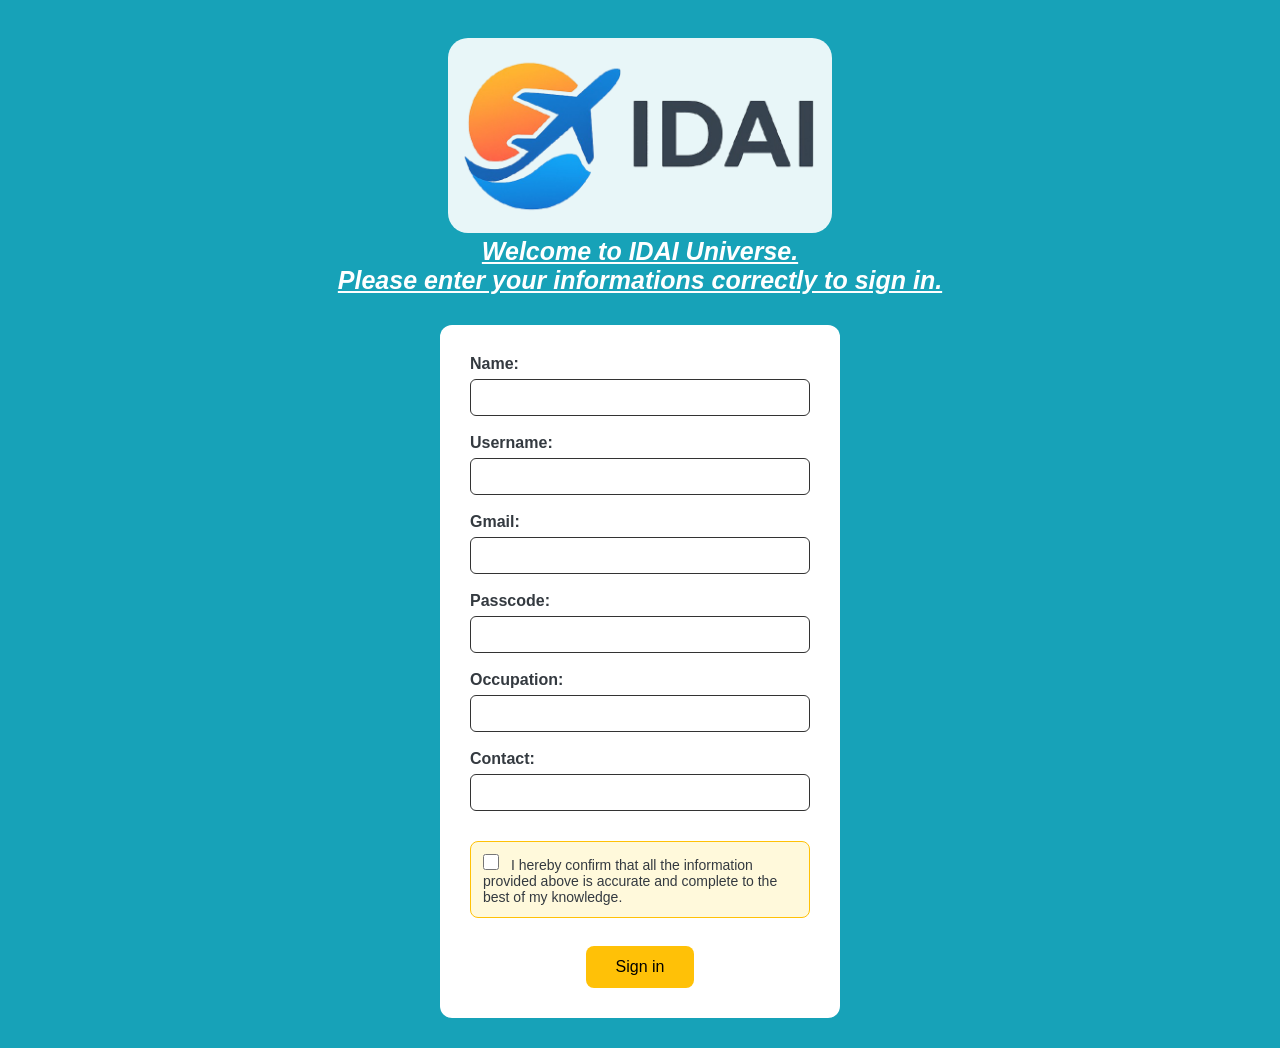
<file: index.html>
<!DOCTYPE html>
<html>
<head>
<meta charset="utf-8">
<meta name="viewport" content="width=device-width, initial-scale=1">
<title>Sign in</title>
<meta name="author" content="Rayaan Tasnim">
<meta name="description" content="The official Travel Agency division of the IDAI Universe, operating as a mythic gateway to inner restoration and cinematic travel rituals. Offering multi-modal luxury packages across high-speed trains, airplanes, and sustainable cruise ships, IDAI blends eco-conscious design with emotional care to transform passengers into protagonists of their own restorative journeys.">
<meta name="keywords" content="IDAI Travel Agency, IDAI Travel Sector, Rayaan Tasnim, IDAI Sovereign Nation, cinematic travel, luxury travel packages, high-speed train travel, sustainable cruise protocols, emotional restoration, eco-conscious travel, mindful tourism">
<style>
*{
    margin:0;
    padding:0;
    box-sizing:border-box;
}

body{
    font-family:"Segoe UI", Tahoma, Geneva, Verdana, sans-serif;
    min-height:100vh;
    background:#17a2b8;
}

.hero{
    text-align:center;
    padding-top:20px;
    color:#fff;
}

#special-image{
    width:30%;
    padding:14px;
    background:rgba(255,255,255,0.9);
    border-radius:20px;
}

form{
    margin:30px auto;
    padding:30px;
    width:400px;
    background:#fff;
    border-radius:12px;
}

label{
    display:block;
    font-weight:600;
    margin-bottom:6px;
    color:#343a40;
}

input[type=text],input[type=password],input[type=number],input[type=email]{
    width:100%;
    padding:10px;
    border:1px solid #333;
    border-radius:6px;
}

input:focus{
    outline:none;
    border-color:#ffc107;
}

.confirm-box{
    margin-top:12px;
    padding:12px;
    background:#fff9db;
    border:1px solid #ffc107;
    border-radius:8px;
    font-size:14px;
}

.confirm-box input[type=checkbox]{
    width:16px;
    height:16px;
    margin-right:8px;
}

#error{
    color:red;
    text-align:center;
    font-size:20px;
    margin-top:10px;
    font-weight:bold;
}

button{
    padding:12px 30px;
    font-size:16px;
    border:none;
    border-radius:8px;
    background:#ffc107;
    cursor:pointer;
}

@media (max-width: 1100px){
    #special-image{
        width: 45%;
    }
}

</style>
</head>

<body>

<div class="hero">
<br>
<img src="Logo f.png" id="special-image">

<u><i>
<h1 style="font-size:25px;">
Welcome to IDAI Universe.<br>
Please enter your informations correctly to sign in.
</h1>
</i></u>
</div>

<form onsubmit="return valid()" action="Navbar by Boosttrap.html">

<label>Name:</label>
<input type="text" id="name"><br><br>

<label>Username:</label>
<input type="text" id="us"><br><br>

<label>Gmail:</label>
<input type="email" id="mail"><br><br>

<label>Passcode:</label>
<input type="password" id="pass"><br><br>

<label>Occupation:</label>
<input type="text" id="prof"><br><br>

<label>Contact:</label>
<input type="number" id="com"><br><br>

<div class="confirm-box">
<input type="checkbox" id="confirm">
<label for="confirm" style="display:inline;font-weight:normal;">
I hereby confirm that all the information provided above is accurate and complete to the best of my knowledge.
</label>
</div>

<h2 id="error"></h2><br>

<center>
<button type="submit">Sign in</button>
</center>

</form>

<script>
function valid(){
    var uname=document.getElementById("name");
    var mail=document.getElementById("mail");
    var pass=document.getElementById("pass");
    var com=document.getElementById("com");
    var error=document.getElementById("error");
    var us=document.getElementById("us");
    var prof=document.getElementById("prof");
    var confirmBox=document.getElementById("confirm");

    if(uname.value.trim()==""){
        error.innerText="Name required";
        alert("Name required");
        return false;
    }
    else if(us.value.trim()==""){
        error.innerText="Username required";
        alert("Username required");
        return false;
    }
    else if(mail.value.trim()==""){
        error.innerText="Email required";
        alert("Email required");
        return false;
    }
    else if(pass.value.length<8){
        error.innerText="Password must be 8+ characters";
        alert("Password must be 8+ characters");
        return false;
    }
    else if(prof.value.trim()==""){
        error.innerText="Occupation required";
        alert("Occupation required");
        return false;
    }
    else if(com.value.length!=11){
        error.innerText="Invalid contact number";
        alert("Invalid contact number");
        return false;
    }
    else if(!confirmBox.checked){
        error.innerText="Please confirm declaration";
        alert("Please confirm declaration");
        return false;
    }

    return true;
}
</script>

</body>
</html>
</file>
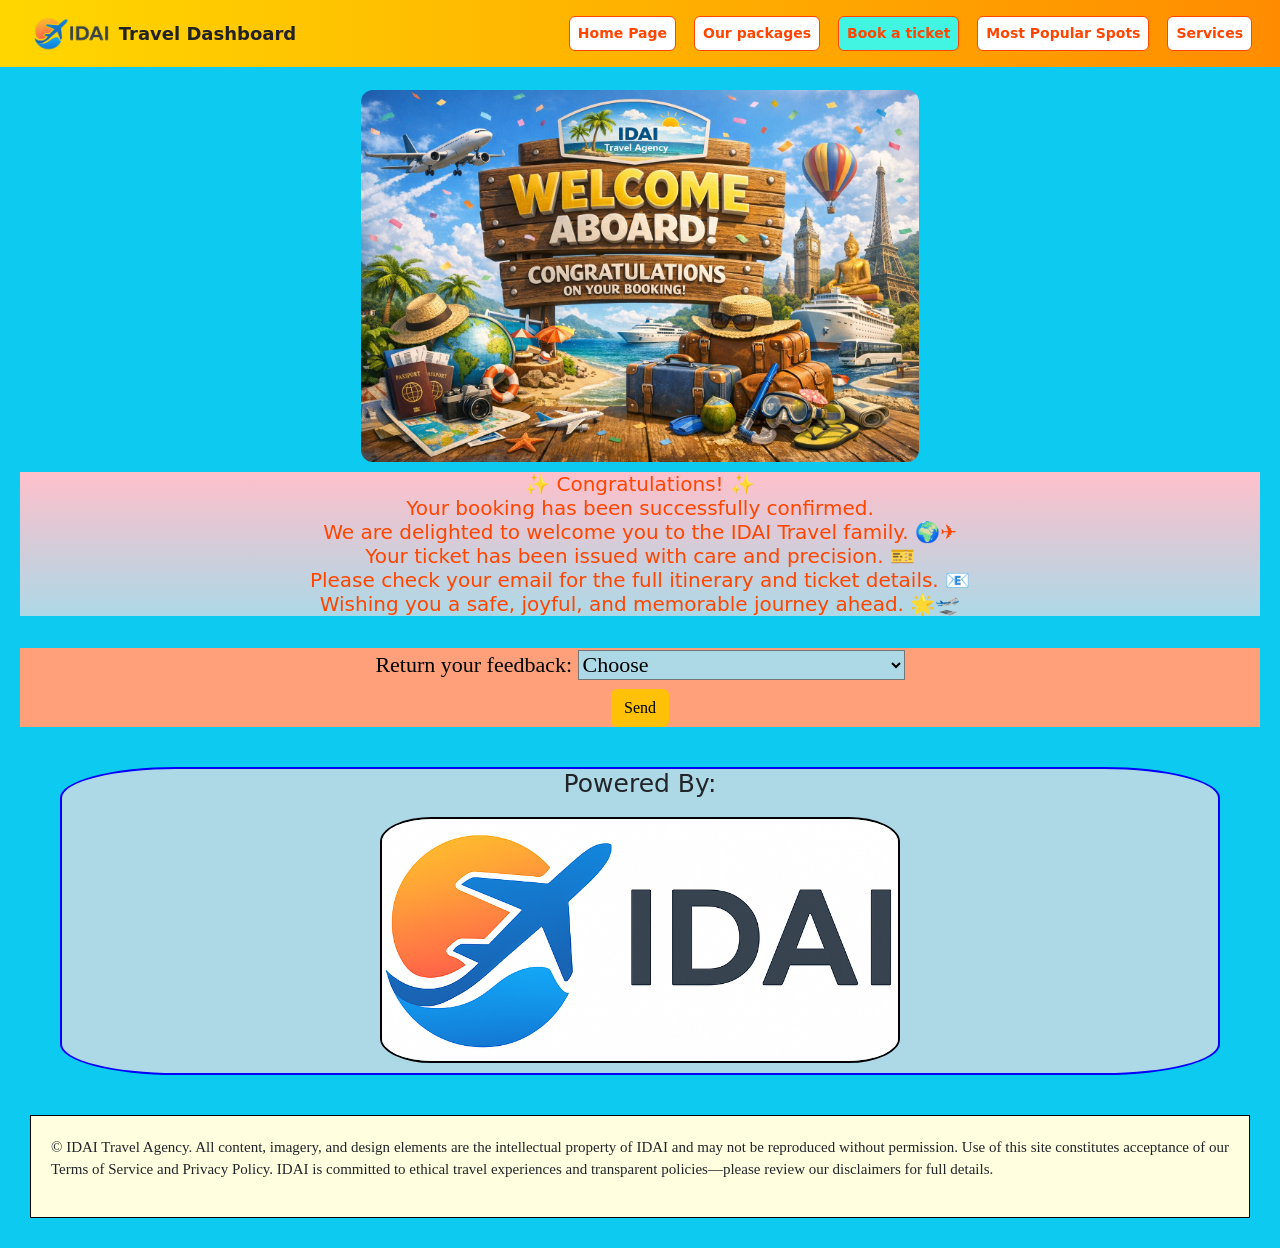
<file: Cong.html>
<!DOCTYPE html>
<html>
<head>
	<meta charset="utf-8">
	<meta name="viewport" content="width=device-width, initial-scale=1">
	<title>Congraculate</title>
	<link rel="stylesheet" type="text/css" href="Air.css">

	<link href="https://cdn.jsdelivr.net/npm/bootstrap@5.3.8/dist/css/bootstrap.min.css" rel="stylesheet" integrity="sha384-sRIl4kxILFvY47J16cr9ZwB07vP4J8+LH7qKQnuqkuIAvNWLzeN8tE5YBujZqJLB" crossorigin="anonymous">
	<script src="https://cdn.jsdelivr.net/npm/bootstrap@5.3.8/dist/js/bootstrap.bundle.min.js" integrity="sha384-FKyoEForCGlyvwx9Hj09JcYn3nv7wiPVlz7YYwJrWVcXK/BmnVDxM+D2scQbITxI" crossorigin="anonymous"></script>
	<link rel="stylesheet" type="text/css" href="Nav.css">
	<style>
		footer{
			font-weight:normal;
			font-size:10px;
			margin:10px;
			text-align:justify;
			border:0.5px black solid;
			background:lightyellow;
		}

		#d{
			width: 0%;
		}

		section{
			img{
				width: 30% !important;
				border: 2px black solid;
				height: auto;
			}
		}

		@media (max-width: 1100px) {
         #d{
            width:50%;
          }
        }

        section{
        	img{
        		width: auto;
        		width: 45%;
        	}
        }
	</style>
</head>
<body class="bg-info" style="margin-right: 20px;">
<div id="layout" class="d-flex"> 
<nav class="navbar navbar-expand-lg">
    <div class="container-fluid">

        <img src="Logo f.png" id="special-image">
      <a class="navbar-brand" href="#">Travel Dashboard</a>
      <button class="navbar-toggler" type="button" data-bs-toggle="collapse" 
              data-bs-target="#navbarNav" aria-controls="navbarNav" 
              aria-expanded="false" aria-label="Toggle navigation">
        <span class="navbar-toggler-icon"></span>
      </button>


      <div class="collapse navbar-collapse" id="navbarNav">
        <ul class="navbar-nav ms-auto">
          <li class="nav-item"><a class="nav-link" href="Navbar by Boosttrap.html">Home Page</a></li>
          <li class="nav-item"><a class="nav-link" href="Reserve.html">Our packages</a></li>
          <li class="nav-item"><a class="nav-link special" href="Offer.html">Book a ticket</a></li>
          <li class="nav-item"><a class="nav-link" href="Spots.html">Most Popular Spots</a></li>
          <li class="nav-item"><a class="nav-link" href="Service.html">Services</a></li>
        </ul>
      </div>
    </div>
  </nav>
        </div>

    <!-- Main Content -->
    <div class="flex-grow-1" id="main-content" style="margin-top:10px; margin-left:220px;">
		<center>
			<img src="Congratulations.jpg">

			<h3 style="font-size:20px; color:#ff4500;">
			✨ Congratulations! ✨ <br>
			Your booking has been successfully confirmed. <br>
			We are delighted to welcome you to the IDAI Travel family. 🌍✈️ <br>
			Your ticket has been issued with care and precision. 🎫 <br>
			Please check your email for the full itinerary and ticket details. 📧 <br>
			Wishing you a safe, joyful, and memorable journey ahead. 🌟🛫
			</h3><br>

		<div class="para3"><center>
		<form>
		<label>Return your feedback:</label>
		<select id="comment">
			<option>Choose</option>
			<option>IDAI agency is helpful to me.</option>
			<option>I never prefer IDAI agency.</option>
			<option>I am very grateful to IDAI agency.</option>
		</select>

		<h2 id="err"></h2>
			</form>
		<button class="btn btn-warning" onclick="check()" style="color:black;">Send</button></center></div>

		<div class="power">
            <center>
                <h6>Powered By:</h6>
                <a href="https://rayaantasnim.github.io/username.github.io-IDAI-company-/"><img src="Final Logo.png"></a>
            </center>
        </div>

		<footer>
            <p style="font-size:15px; padding:10px;">© IDAI Travel Agency. All content, imagery, and design elements are the intellectual property of IDAI and may not be reproduced without permission. Use of this site constitutes acceptance of our Terms of Service and Privacy Policy. IDAI is committed to ethical travel experiences and transparent policies—please review our disclaimers for full details.</p>
        </footer>

<script>
function check() {
  const comment = document.getElementById("comment").value;
  const err = document.getElementById("err");

  if (comment === "Choose") {
    err.style.color = "red";
    err.textContent = "⚠️ Please select a feedback option before sending.";
  } 

  else if (
    comment === "IDAI agency is helpful to me." ||
    comment === "I am very grateful to IDAI agency."
  ){

    err.style.color = "green";
    err.textContent = "✅ Thank you for your feedback ";
  } 

  else if (comment === "I never prefer IDAI agency.") {
    err.style.color = "lightyellow";
    err.textContent = "😔 Sorry to hear that. We will try to improve.";
  }
}

</script>
		
</body>
</html>
</file>
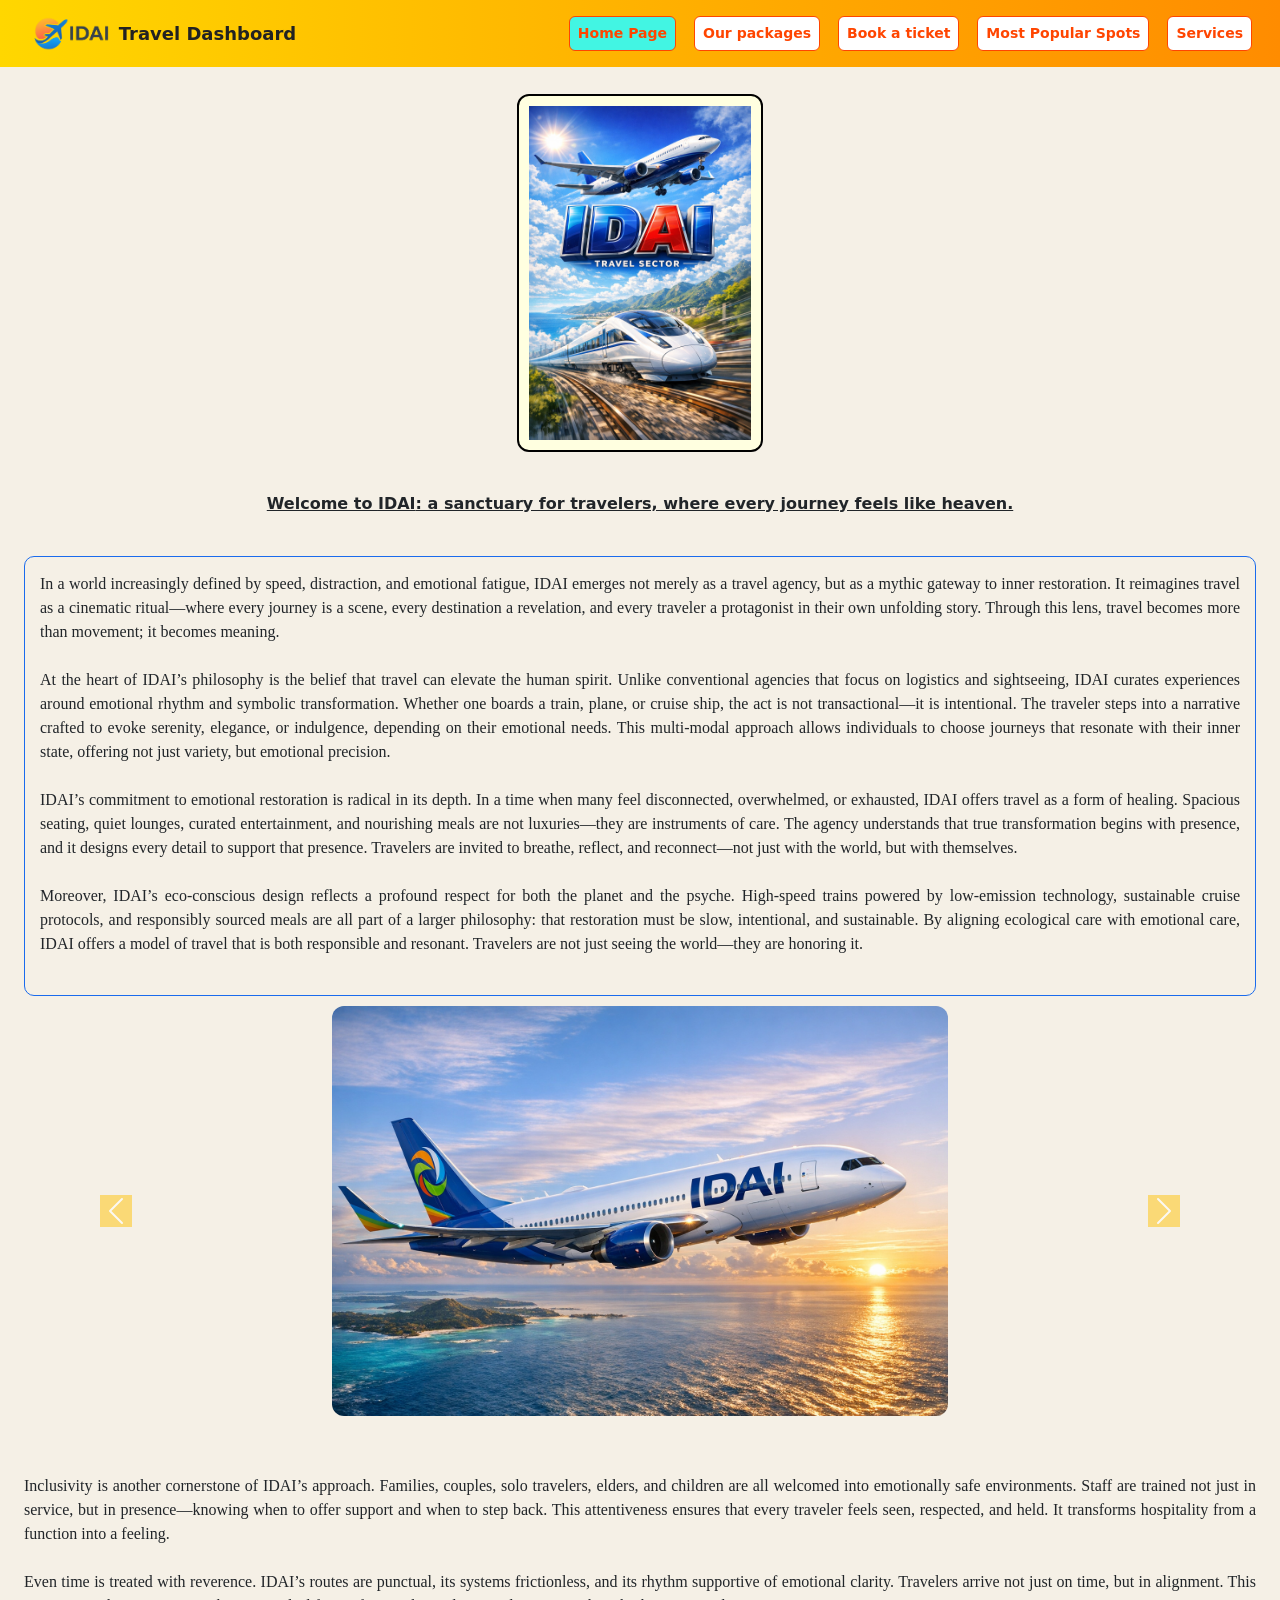
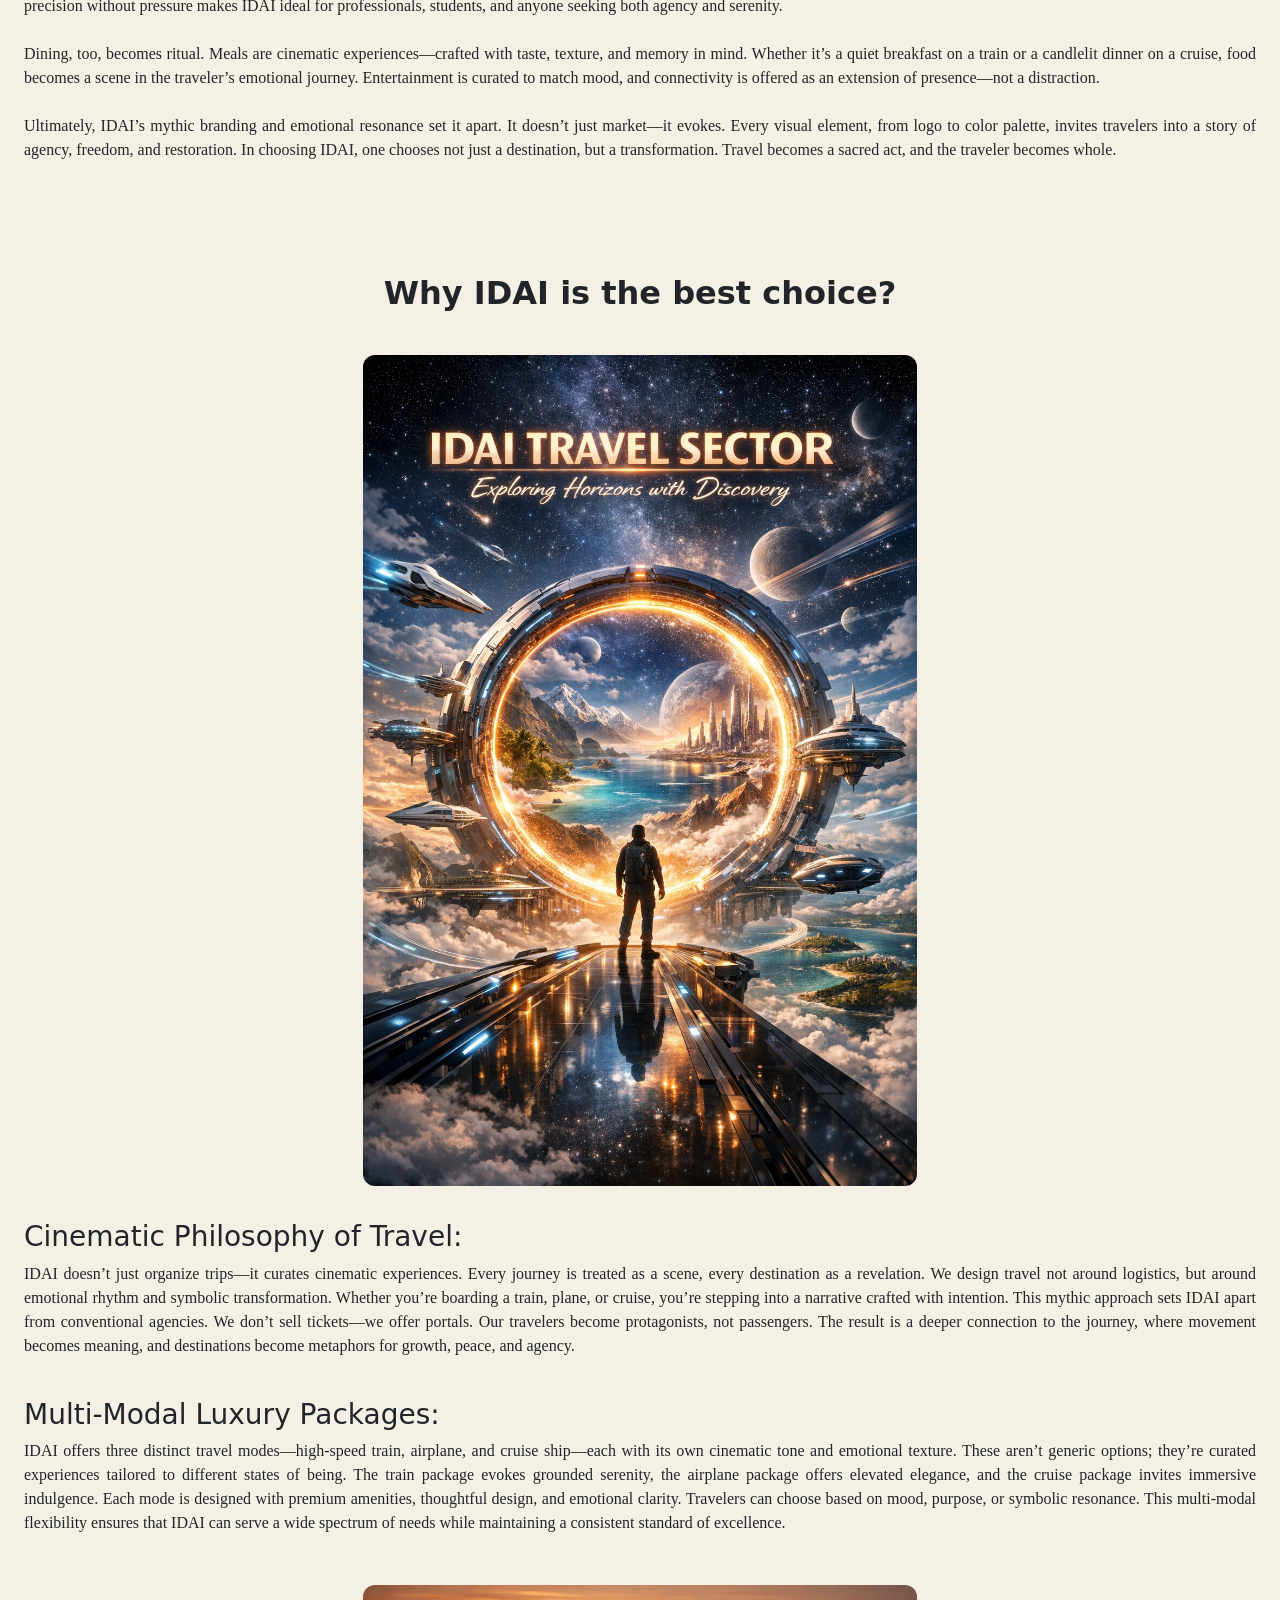
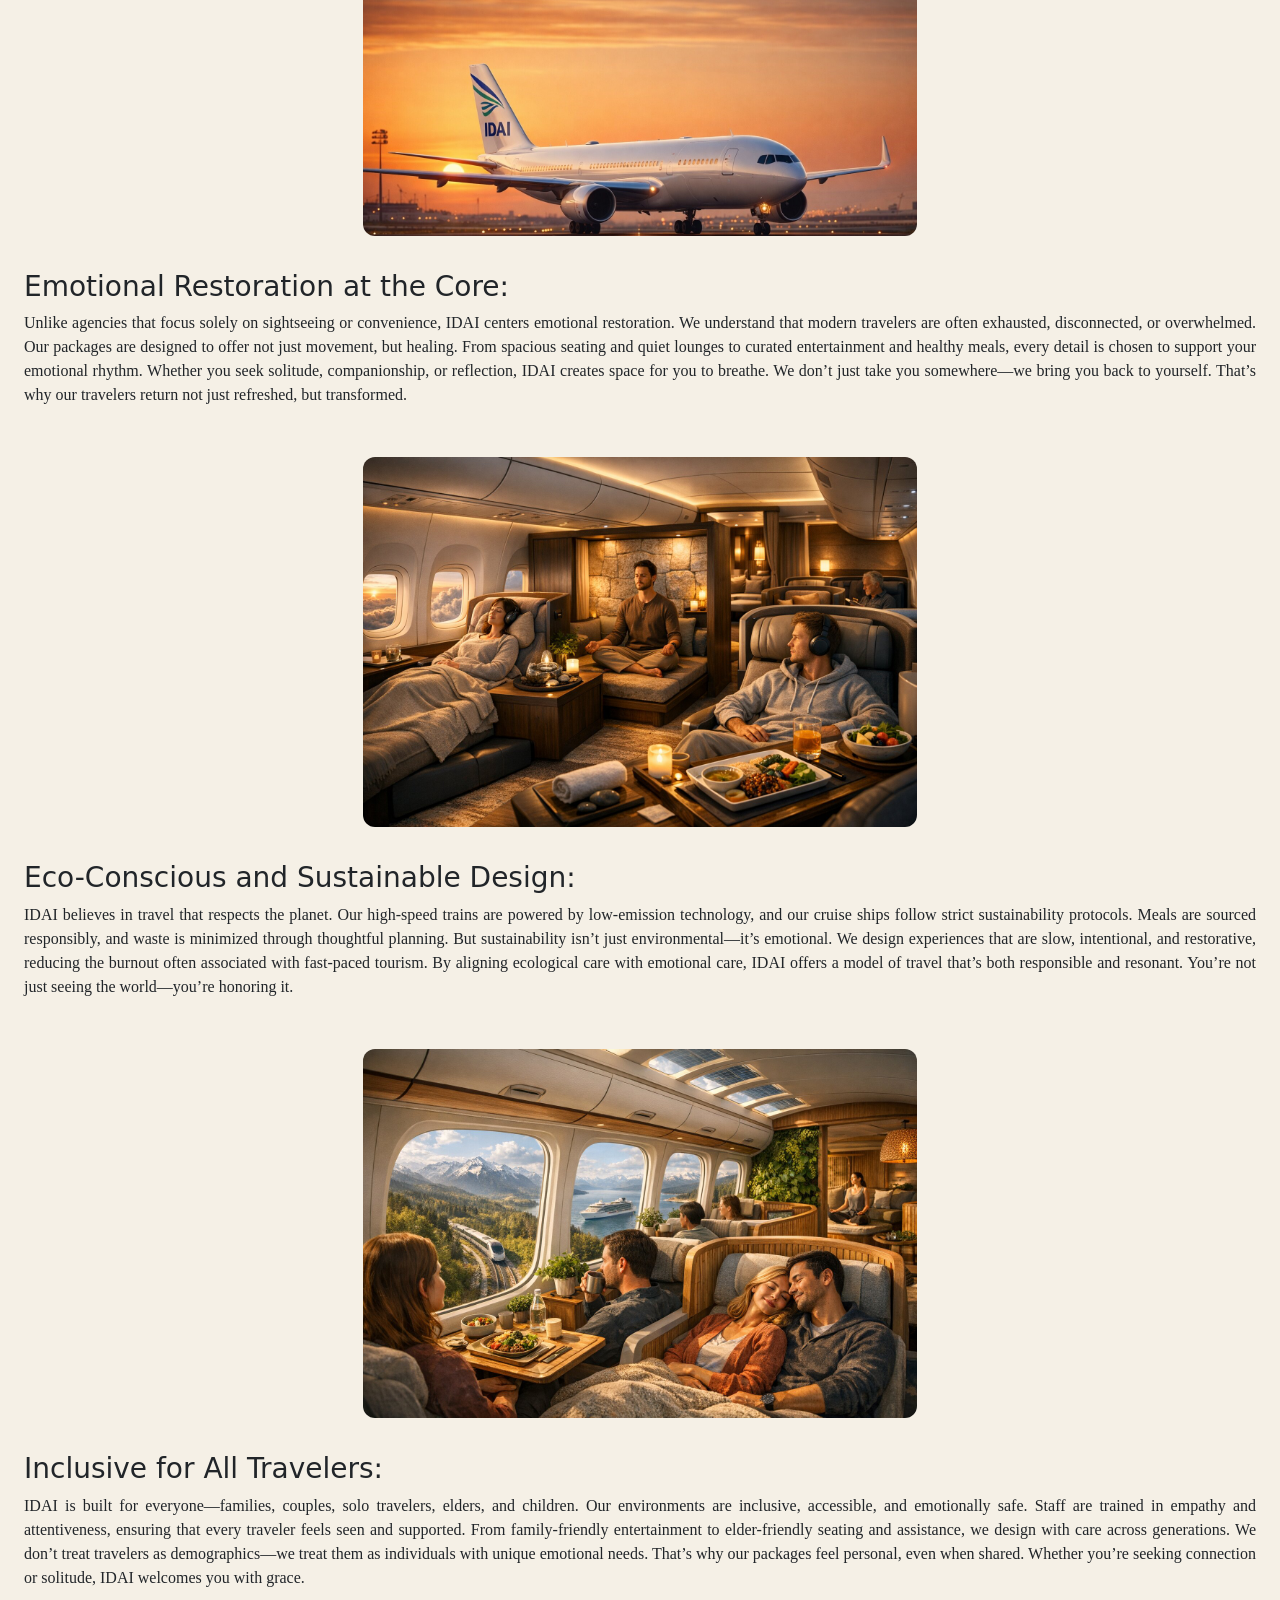
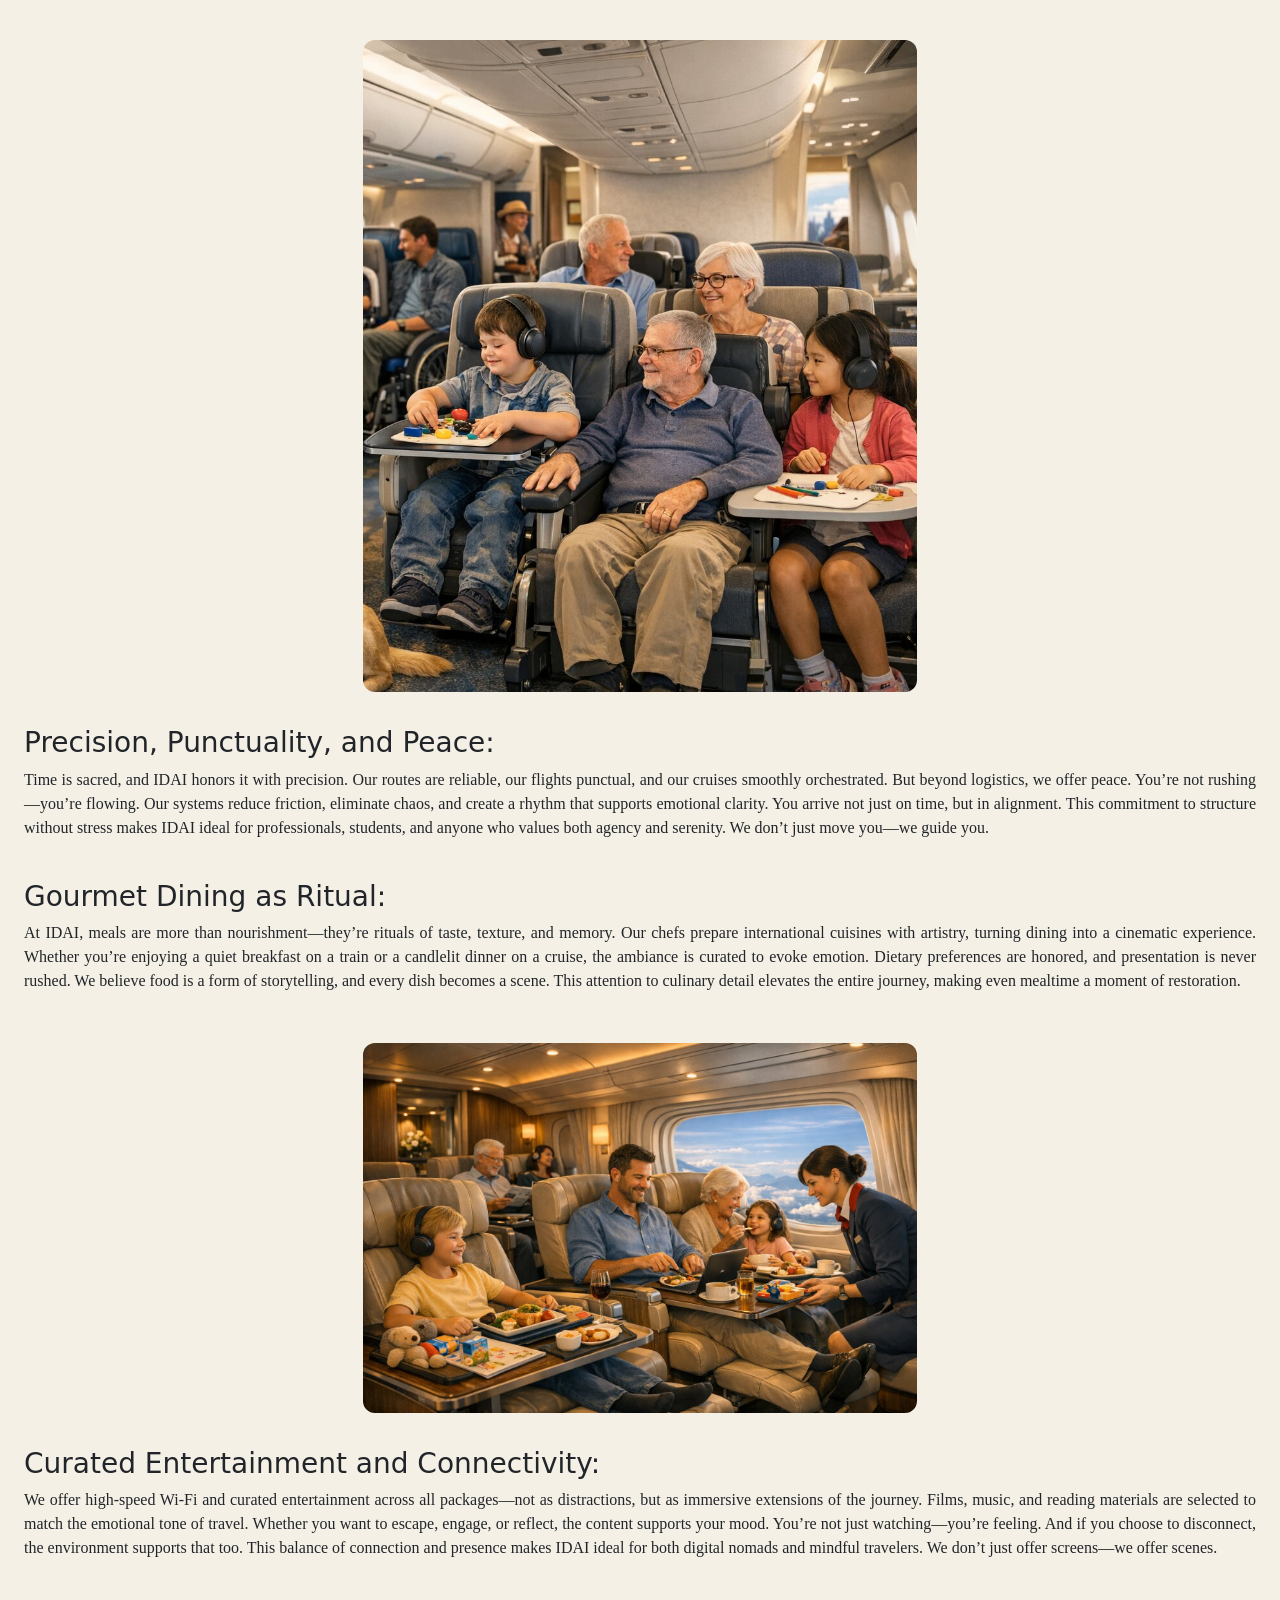
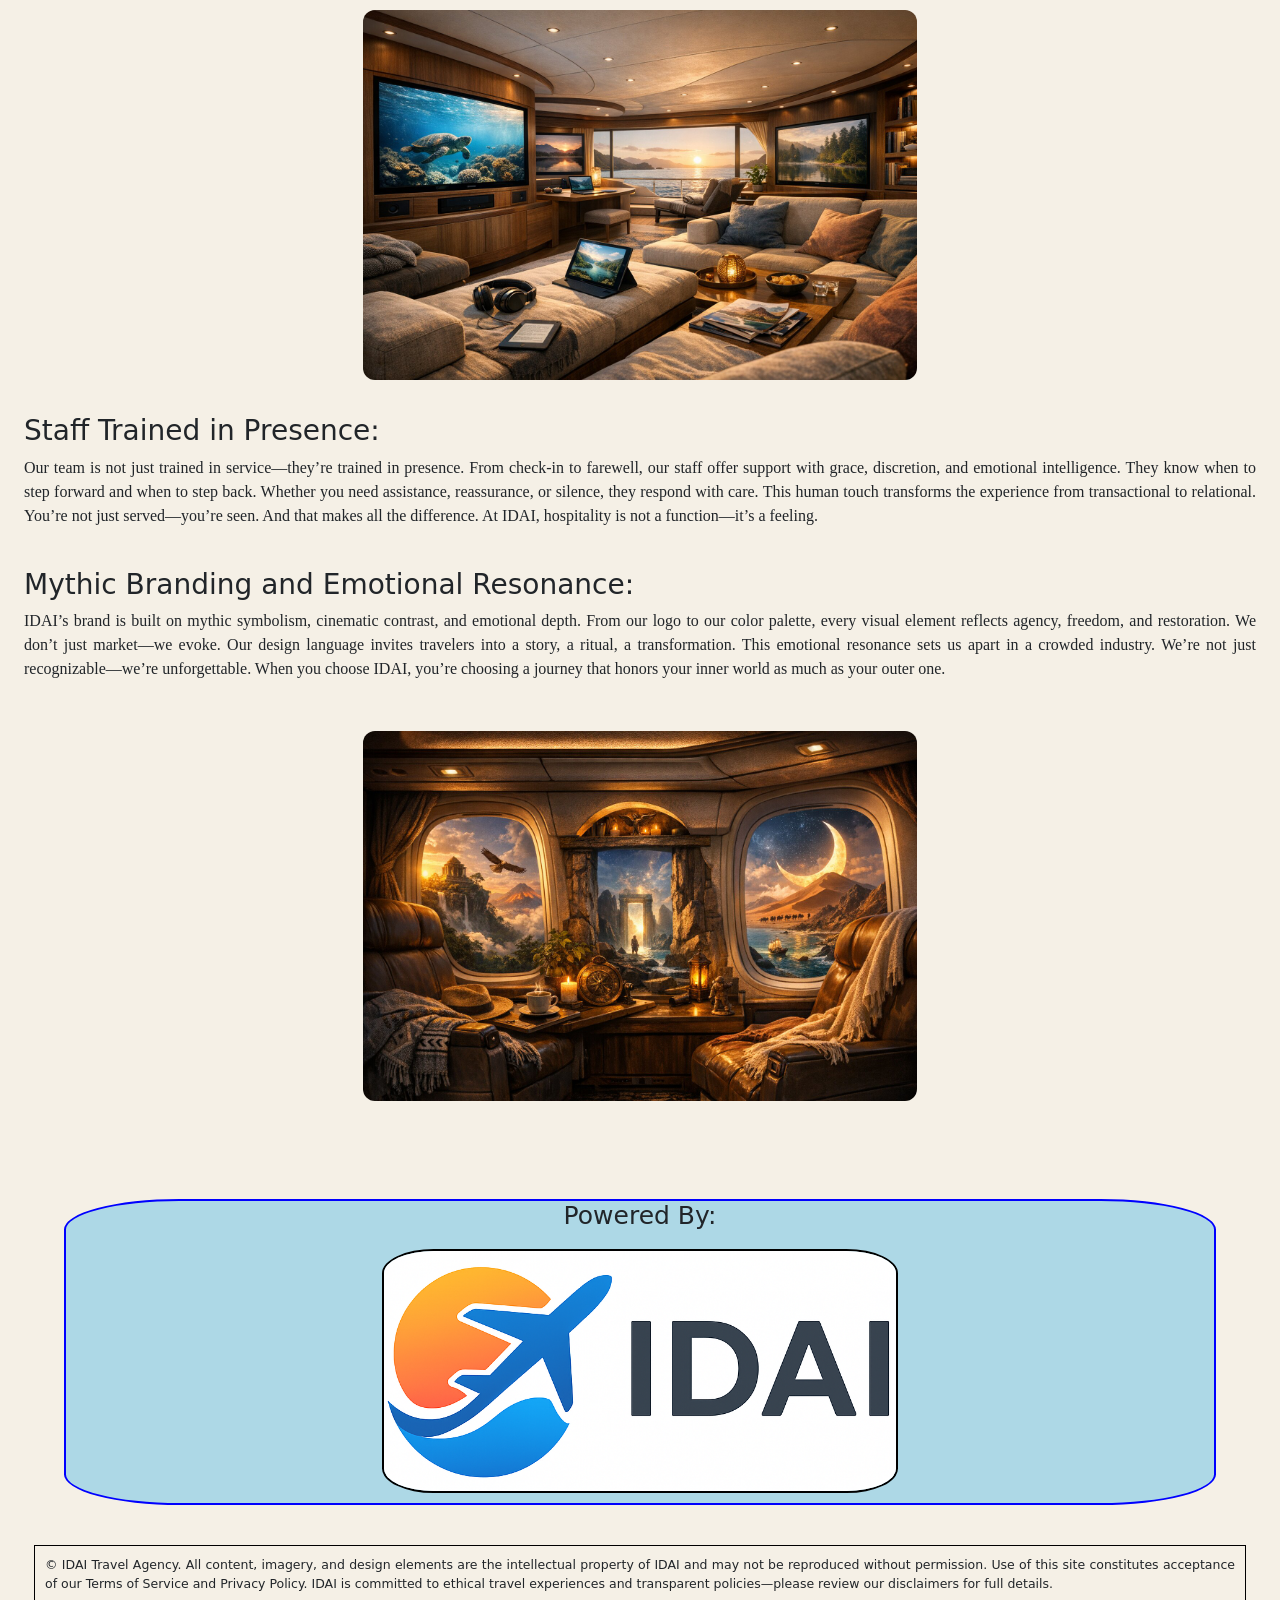
<file: Navbar by Boosttrap.html>
<!DOCTYPE html>
<html lang="en">
<head>
    <meta charset="UTF-8">
    <meta name="viewport" content="width=device-width, initial-scale=1.0">
    <title>IDAI travel agency</title>
    <link href="https://cdn.jsdelivr.net/npm/bootstrap@5.3.2/dist/css/bootstrap.min.css" rel="stylesheet">

    <link rel="stylesheet" type="text/css" href="Nav.css">

    <style>
        #c{
            width:0%;
        }

        h2{
            font-weight: bold;
            text-align: center;
        }

        p{
            margin-bottom: 40px;
        }

.first {
    font-family: 'Segoe UI', sans-serif;
    font-size: 28px;
    font-weight: 600;
    color: #1f2d3d;
    text-align: center;
    margin: 30px auto;
    max-width: 900px;
    line-height: 1.6;
    letter-spacing: 0.3px;
}

.carousel-item{
    img{
        width: 50% !important;
        height: auto;
    }
}

.first span {
    color: #f39c12;   /* IDAI শব্দ হাইলাইট */
    font-weight: bold;
    text-shadow: 1px 1px 3px rgba(0,0,0,0.3);
}

/* Carousel responsive control */
@media (max-width: 1100px) {
    .car {
        margin: 0 auto;
    }

    .car .carousel-item img {
        width: 80% !important;
    }
}

@media (max-width: 768px) {
    .car .carousel-item img {
        width: 95% !important;
    }

    .car {
        padding: 10px 0;
    }
}

@media (max-width: 480px) {
    .car .carousel-item img {
        width: 100% !important;
    }
}


        @media (max-width: 1100px) {
          #c{
            width:20%;
          }

          #d{
            width:75% !important;
          }
        }
    </style>
</head>
<body style="background:#F5F0E6;">
        <div id="layout" class="d-flex"> 
<nav class="navbar navbar-expand-lg">
    <div class="container-fluid">
        <img src="Logo f.png" id="special-image">
      <a class="navbar-brand" href="#">Travel Dashboard</a>
      <button class="navbar-toggler" type="button" data-bs-toggle="collapse" 
              data-bs-target="#navbarNav" aria-controls="navbarNav" 
              aria-expanded="false" aria-label="Toggle navigation">
        <span class="navbar-toggler-icon"></span>
      </button>
      <div class="collapse navbar-collapse" id="navbarNav">
        <ul class="navbar-nav ms-auto">
          <li class="nav-item"><a class="nav-link special" href="Navbar by Boosttrap.html">Home Page</a></li>
          <li class="nav-item"><a class="nav-link" href="Reserve.html">Our packages</a></li>
          <li class="nav-item"><a class="nav-link" href="Offer.html">Book a ticket</a></li>
          <li class="nav-item"><a class="nav-link" href="Spots.html">Most Popular Spots</a></li>
          <li class="nav-item"><a class="nav-link" href="Service.html">Services</a></li>
        </ul>
      </div>
    </div>
  </nav>
        </div>

    <!-- Main Content -->
    <div class="flex-grow-1 p-4" id="main-content" style="margin-top:20px; margin-left:220px;">
        <center>
            <img src="Poster.jpg" style="width:20%; background:lightyellow; padding:10px; border:2px solid black;" id="d">
        </center>
        <u>
            <b class="top fw-bold">
                <p class="first"><center>
                    Welcome to <span>IDAI</span>: a sanctuary for travelers, where every journey feels like heaven.
                </p></center>
        </u>

        <div class="serve">
            <p  class="para">
                In a world increasingly defined by speed, distraction, and emotional fatigue, IDAI emerges not merely as a travel agency, but as a mythic gateway to inner restoration. It reimagines travel as a cinematic ritual—where every journey is a scene, every destination a revelation, and every traveler a protagonist in their own unfolding story. Through this lens, travel becomes more than movement; it becomes meaning.<br><br>

                At the heart of IDAI’s philosophy is the belief that travel can elevate the human spirit. Unlike conventional agencies that focus on logistics and sightseeing, IDAI curates experiences around emotional rhythm and symbolic transformation. Whether one boards a train, plane, or cruise ship, the act is not transactional—it is intentional. The traveler steps into a narrative crafted to evoke serenity, elegance, or indulgence, depending on their emotional needs. This multi-modal approach allows individuals to choose journeys that resonate with their inner state, offering not just variety, but emotional precision.<br><br>

                IDAI’s commitment to emotional restoration is radical in its depth. In a time when many feel disconnected, overwhelmed, or exhausted, IDAI offers travel as a form of healing. Spacious seating, quiet lounges, curated entertainment, and nourishing meals are not luxuries—they are instruments of care. The agency understands that true transformation begins with presence, and it designs every detail to support that presence. Travelers are invited to breathe, reflect, and reconnect—not just with the world, but with themselves.<br><br>

                Moreover, IDAI’s eco-conscious design reflects a profound respect for both the planet and the psyche. High-speed trains powered by low-emission technology, sustainable cruise protocols, and responsibly sourced meals are all part of a larger philosophy: that restoration must be slow, intentional, and sustainable. By aligning ecological care with emotional care, IDAI offers a model of travel that is both responsible and resonant. Travelers are not just seeing the world—they are honoring it.<br><br></p>

                <center>
                    <div id="carouselExampleFade" class="carousel slide carousel-fade car">
                        <div class="carousel-inner">
                        <div class="carousel-item active">
                                <img src="Plane.jpg" class="d-block w-50" alt="...">
                            </div>

                            <div class="carousel-item">
                                <img src="Cockpit.jpg" class="d-block w-50" alt="...">
                            </div>

                            <div class="carousel-item">
                                <img src="Spacious Seating and Competitive Pricing.jpg" class="d-block w-50" alt="...">
                            </div>

                            <div class="carousel-item">
                                <img src="Flight.jpg" class="d-block w-50" alt="...">
                            </div>

                            <div class="carousel-item">
                                <img src="Gourmet Meals and Family Services.jpg" class="d-block w-50">
                            </div>

                            <div class="carousel-item">
                                <img src="Ship.jpg" class="d-block w-50">
                            </div>

                            <div class="carousel-item">
                                <img src="Bedroom.jpg" class="d-block w-50">
                            </div>

                            <div class="carousel-item">
                                <img src="IDAI Cruises – Spas, Activities, and Programs.jpg" class="d-block w-50">
                            </div>

                            <div class="carousel-item">
                                <img src="Aeroplane.jpg" class="d-block w-50">
                            </div>

                            <div class="carousel-item">
                                <img src="In-Flight Entertainment and Wi-Fi.jpg" class="d-block w-50">
                            </div>

                            <div class="carousel-item">
                                <img src="Bullet Train.jpg" class="d-block w-50">
                            </div>

                            <div class="carousel-item">
                                <img src="Comfort and Design.jpg" class="d-block w-50">
                            </div>

                            <div class="carousel-item">
                                <img src="Efficiency and Reliability.jpg" class="d-block w-50">
                            </div>

                            <div class="carousel-item">
                                <img src="Boat.jpg" class="d-block w-50">
                            </div>

                            <div class="carousel-item">
                                <img src="IDAI-Logo.jpg" class="d-block w-50">
                            </div>

                        </div>
                        <button class="carousel-control-prev" type="button" data-bs-target="#carouselExampleFade" data-bs-slide="prev">
                        
                        <span class="carousel-control-prev-icon bg-warning but1" aria-hidden="true"></span>
                        <span class="visually-hidden">Previous</span>
                        </button>
                        
                        <button class="carousel-control-next" type="button" data-bs-target="#carouselExampleFade" data-bs-slide="next">
                        <span class="carousel-control-next-icon bg-warning but2" aria-hidden="true"></span>
                        <span class="visually-hidden">Next</span>
                    </button>
                </div></center><br><br>

            <p>
                Inclusivity is another cornerstone of IDAI’s approach. Families, couples, solo travelers, elders, and children are all welcomed into emotionally safe environments. Staff are trained not just in service, but in presence—knowing when to offer support and when to step back. This attentiveness ensures that every traveler feels seen, respected, and held. It transforms hospitality from a function into a feeling.<br><br>

                Even time is treated with reverence. IDAI’s routes are punctual, its systems frictionless, and its rhythm supportive of emotional clarity. Travelers arrive not just on time, but in alignment. This precision without pressure makes IDAI ideal for professionals, students, and anyone seeking both agency and serenity.<br><br>

                Dining, too, becomes ritual. Meals are cinematic experiences—crafted with taste, texture, and memory in mind. Whether it’s a quiet breakfast on a train or a candlelit dinner on a cruise, food becomes a scene in the traveler’s emotional journey. Entertainment is curated to match mood, and connectivity is offered as an extension of presence—not a distraction.<br><br>

                Ultimately, IDAI’s mythic branding and emotional resonance set it apart. It doesn’t just market—it evokes. Every visual element, from logo to color palette, invites travelers into a story of agency, freedom, and restoration. In choosing IDAI, one chooses not just a destination, but a transformation. Travel becomes a sacred act, and the traveler becomes whole.
            </p><br><br><br>

            <h2>Why IDAI is the best choice?</h2><br>

            <center>
                <img src="14.jpg">
            </center><br>

            <h3>Cinematic Philosophy of Travel:</h3>
            <p>
                IDAI doesn’t just organize trips—it curates cinematic experiences. Every journey is treated as a scene, every destination as a revelation. We design travel not around logistics, but around emotional rhythm and symbolic transformation. Whether you’re boarding a train, plane, or cruise, you’re stepping into a narrative crafted with intention. This mythic approach sets IDAI apart from conventional agencies. We don’t sell tickets—we offer portals. Our travelers become protagonists, not passengers. The result is a deeper connection to the journey, where movement becomes meaning, and destinations become metaphors for growth, peace, and agency.
            </p>

            <h3>Multi-Modal Luxury Packages:</h3>
            <p>
                IDAI offers three distinct travel modes—high-speed train, airplane, and cruise ship—each with its own cinematic tone and emotional texture. These aren’t generic options; they’re curated experiences tailored to different states of being. The train package evokes grounded serenity, the airplane package offers elevated elegance, and the cruise package invites immersive indulgence. Each mode is designed with premium amenities, thoughtful design, and emotional clarity. Travelers can choose based on mood, purpose, or symbolic resonance. This multi-modal flexibility ensures that IDAI can serve a wide spectrum of needs while maintaining a consistent standard of excellence.
            </p>

            <center>
                <img src="Landed plane.jpg"><br><br>
            </center>

            <h3>Emotional Restoration at the Core:</h3>
            <p>
                Unlike agencies that focus solely on sightseeing or convenience, IDAI centers emotional restoration. We understand that modern travelers are often exhausted, disconnected, or overwhelmed. Our packages are designed to offer not just movement, but healing. From spacious seating and quiet lounges to curated entertainment and healthy meals, every detail is chosen to support your emotional rhythm. Whether you seek solitude, companionship, or reflection, IDAI creates space for you to breathe. We don’t just take you somewhere—we bring you back to yourself. That’s why our travelers return not just refreshed, but transformed.
            </p>

            <center>
                <img src="Emotional Restoration at the Core.jpg"><br><br>
            </center>

            <h3>Eco-Conscious and Sustainable Design:</h3>
            <p>
                IDAI believes in travel that respects the planet. Our high-speed trains are powered by low-emission technology, and our cruise ships follow strict sustainability protocols. Meals are sourced responsibly, and waste is minimized through thoughtful planning. But sustainability isn’t just environmental—it’s emotional. We design experiences that are slow, intentional, and restorative, reducing the burnout often associated with fast-paced tourism. By aligning ecological care with emotional care, IDAI offers a model of travel that’s both responsible and resonant. You’re not just seeing the world—you’re honoring it.
            </p>

            <center>
                <img src="Eco-Conscious and Sustainable Design.jpg"><br><br>
            </center>

            <h3>Inclusive for All Travelers:</h3>
            <p>
                IDAI is built for everyone—families, couples, solo travelers, elders, and children. Our environments are inclusive, accessible, and emotionally safe. Staff are trained in empathy and attentiveness, ensuring that every traveler feels seen and supported. From family-friendly entertainment to elder-friendly seating and assistance, we design with care across generations. We don’t treat travelers as demographics—we treat them as individuals with unique emotional needs. That’s why our packages feel personal, even when shared. Whether you’re seeking connection or solitude, IDAI welcomes you with grace.
            </p>

            <center>
                <img src="Inclusive for All Travelers.jpg"><br><br>
            </center>

            <h3>Precision, Punctuality, and Peace:</h3>
            <p>
                Time is sacred, and IDAI honors it with precision. Our routes are reliable, our flights punctual, and our cruises smoothly orchestrated. But beyond logistics, we offer peace. You’re not rushing—you’re flowing. Our systems reduce friction, eliminate chaos, and create a rhythm that supports emotional clarity. You arrive not just on time, but in alignment. This commitment to structure without stress makes IDAI ideal for professionals, students, and anyone who values both agency and serenity. We don’t just move you—we guide you.
            </p>

            <h3>Gourmet Dining as Ritual:</h3>
            <p>
                At IDAI, meals are more than nourishment—they’re rituals of taste, texture, and memory. Our chefs prepare international cuisines with artistry, turning dining into a cinematic experience. Whether you’re enjoying a quiet breakfast on a train or a candlelit dinner on a cruise, the ambiance is curated to evoke emotion. Dietary preferences are honored, and presentation is never rushed. We believe food is a form of storytelling, and every dish becomes a scene. This attention to culinary detail elevates the entire journey, making even mealtime a moment of restoration.
            </p>

            <center>
                <img src="Gourmet Meals and Family Services.jpg"><br><br>
            </center>

            <h3>Curated Entertainment and Connectivity:</h3>
            <p>
                We offer high-speed Wi-Fi and curated entertainment across all packages—not as distractions, but as immersive extensions of the journey. Films, music, and reading materials are selected to match the emotional tone of travel. Whether you want to escape, engage, or reflect, the content supports your mood. You’re not just watching—you’re feeling. And if you choose to disconnect, the environment supports that too. This balance of connection and presence makes IDAI ideal for both digital nomads and mindful travelers. We don’t just offer screens—we offer scenes.
            </p>

            <center>
                <img src="Curated Entertainment and Connectivity.jpg"><br><br>
            </center>

            <h3>Staff Trained in Presence:</h3>
            <p>
                Our team is not just trained in service—they’re trained in presence. From check-in to farewell, our staff offer support with grace, discretion, and emotional intelligence. They know when to step forward and when to step back. Whether you need assistance, reassurance, or silence, they respond with care. This human touch transforms the experience from transactional to relational. You’re not just served—you’re seen. And that makes all the difference. At IDAI, hospitality is not a function—it’s a feeling.
            </p>

            <h3>Mythic Branding and Emotional Resonance:</h3>
            <p>
                IDAI’s brand is built on mythic symbolism, cinematic contrast, and emotional depth. From our logo to our color palette, every visual element reflects agency, freedom, and restoration. We don’t just market—we evoke. Our design language invites travelers into a story, a ritual, a transformation. This emotional resonance sets us apart in a crowded industry. We’re not just recognizable—we’re unforgettable. When you choose IDAI, you’re choosing a journey that honors your inner world as much as your outer one.
            </p>

            <center>
                <img src="Mythic Branding and Emotional Resonance.jpg">
            </center><br><br>
        </div>      

        <div class="power">
            <center>
                <h6>Powered By:</h6>
                <a href="https://rayaantasnim.github.io/username.github.io-IDAI-company-/"><img src="Final Logo.png"></a>
            </center>
        </div>

        <footer>
            <p style="margin-bottom: 0px !important;">© IDAI Travel Agency. All content, imagery, and design elements are the intellectual property of IDAI and may not be reproduced without permission. Use of this site constitutes acceptance of our Terms of Service and Privacy Policy. IDAI is committed to ethical travel experiences and transparent policies—please review our disclaimers for full details.</p>
        </footer>  
    </div>
</div>

<script src="https://cdn.jsdelivr.net/npm/bootstrap@5.3.2/dist/js/bootstrap.bundle.min.js"></script>
</body>
</html>
</file>
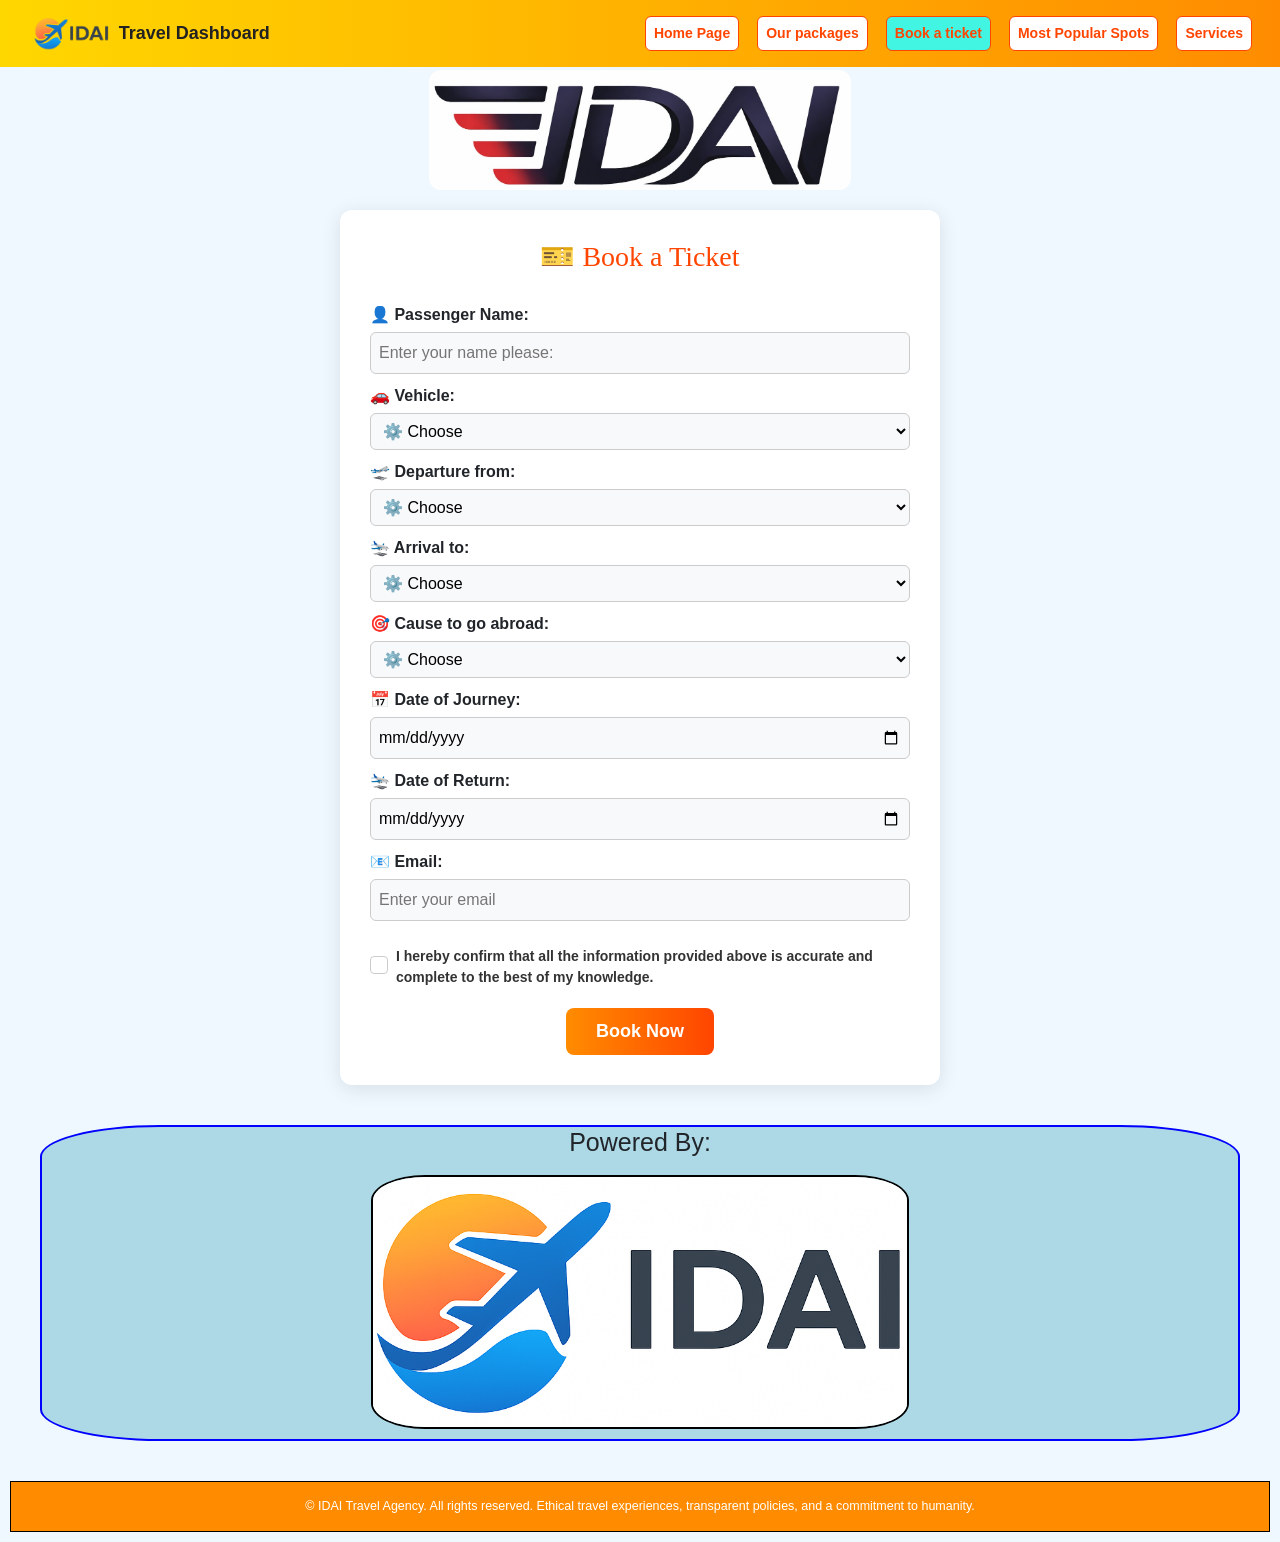
<file: Offer.html>
<!DOCTYPE html>
<html lang="en">
<head>
  <meta charset="UTF-8">
  <meta name="viewport" content="width=device-width, initial-scale=1.0">
  <title>IDAI Ticket Booking</title>
<meta name="author" content="Rayaan Tasnim">
<meta name="description" content="Secure your next journey through the official IDAI Travel Agency ticket booking portal. Choose from an elite fleet of vehicles—including Airbus aircraft, luxury yachts, high-speed metro rails, and cruise ships—with global departure and arrival routes connecting Bangladesh, Qatar, the USA, UK, UAE, and beyond.">
<meta name="keywords" content="IDAI Ticket Booking, IDAI Flight Reservation, Rayaan Tasnim, IDAI Sovereign Nation, transport booking portal, international flight routes, luxury yacht travel, metro rail booking, global visa categories, business immigration transit">
  <link href="https://cdn.jsdelivr.net/npm/bootstrap@5.3.2/dist/css/bootstrap.min.css" rel="stylesheet">

    <link href="https://cdn.jsdelivr.net/npm/bootstrap@5.3.8/dist/css/bootstrap.min.css" rel="stylesheet" integrity="sha384-sRIl4kxILFvY47J16cr9ZwB07vP4J8+LH7qKQnuqkuIAvNWLzeN8tE5YBujZqJLB" crossorigin="anonymous">

    <script src="https://cdn.jsdelivr.net/npm/bootstrap@5.3.8/dist/js/bootstrap.bundle.min.js" integrity="sha384-FKyoEForCGlyvwx9Hj09JcYn3nv7wiPVlz7YYwJrWVcXK/BmnVDxM+D2scQbITxI" crossorigin="anonymous"></script>
  <link rel="stylesheet" type="text/css" href="Nav.css">

  <style>
    body {
      font-family: 'Segoe UI', Tahoma, Geneva, Verdana, sans-serif;
      background: #f0f8ff;
    }

    /* Booking Form Card */
    .booking-card {
      max-width: 600px;
      margin: 100px auto 40px auto;
      background: #fff;
      border-radius: 12px;
      box-shadow: 0 4px 20px rgba(0,0,0,0.1);
      padding: 30px;
      margin-top: 20px !important;
    }
    .booking-card h2 {
      text-align: center;
      font-family: Algerian, serif;
      font-size: 28px;
      margin-bottom: 20px;
      color: #ff4500;
    }
    .booking-card label {
      font-weight: 600;
      margin-top: 10px;
    }
    .booking-card input,
    .booking-card select {
      width: 100%;
      padding: 8px;
      margin-top: 5px;
      border: 1px solid #ccc;
      border-radius: 6px;
      transition: 0.3s;
    }
    .booking-card input:focus,
    .booking-card select:focus {
      border-color: #ff8c00;
      outline: none;
      box-shadow: 0 0 6px #ff8c00;
    }

    /* Confirmation Checkbox */
    .form-check {
      display: flex;
      align-items: center;
      margin-top: 15px;
    }
    .form-check-input {
      width: 18px;
      height: 18px;
      border: 2px solid #ff8c00;
      border-radius: 4px;
      cursor: pointer;
      transition: all 0.3s ease;
      margin-right: 8px; /* small gap before message */
    }
    .form-check-input:checked {
      background-color: #28a745;
      border-color: #28a745;
    }
    .form-check-input:checked::after {
      content: "✔";
      color: white;
      font-size: 12px;
      position: relative;
      left: 2px;
      top: -2px;
    }
    .form-check-label {
      font-size: 14px;
      font-weight: 500;
      color: #333;
    }

    .booking-card button {
      display: block;
      margin: 20px auto 0 auto;
      padding: 10px 30px;
      font-size: 18px;
      font-weight: bold;
      background: linear-gradient(90deg, #ff8c00, #ff4500);
      color: #fff;
      border: none;
      border-radius: 8px;
      transition: 0.3s;
    }
    .booking-card button:hover {
      transform: scale(1.05);
      background: #ff6347;
    }

    #confirm{
      width:15px;
    }

    /* Footer */
    footer {
      background: #ff8c00;
      color: #fff;
      text-align: center;
      padding: 15px;
      font-size: 14px;
      width: auto;
    }

    #special-images{
      margin-top: 10px;
      width: 33%;
      margin-bottom: 0px !important;
    }

    @media (max-width: 1100px){
      #special-images{
        width: 40%;
      }
    }

  </style>
</head>
<body>

  <!-- Navbar -->
<nav class="navbar navbar-expand-lg">
    <div class="container-fluid">
        <img src="Logo f.png" id="special-image">
      <a class="navbar-brand" href="#">Travel Dashboard</a>
      <button class="navbar-toggler" type="button" data-bs-toggle="collapse" 
              data-bs-target="#navbarNav" aria-controls="navbarNav" 
              aria-expanded="false" aria-label="Toggle navigation">
        <span class="navbar-toggler-icon"></span>
      </button>
      <div class="collapse navbar-collapse" id="navbarNav">
        <ul class="navbar-nav ms-auto">
          <li class="nav-item"><a class="nav-link" href="Navbar by Boosttrap.html">Home Page</a></li>
          <li class="nav-item"><a class="nav-link" href="Reserve.html">Our packages</a></li>
          <li class="nav-item"><a class="nav-link special" href="Offer.html">Book a ticket</a></li>
          <li class="nav-item"><a class="nav-link" href="Spots.html">Most Popular Spots</a></li>
          <li class="nav-item"><a class="nav-link" href="Service.html">Services</a></li>
        </ul>
      </div>
    </div>
  </nav>

  <div>
    <center>
      <img src="IDAI-Logo.jpg" id="special-images">
    </center>
  </div>

<!-- Booking Form -->
<div class="booking-card">
    <h2>🎫 Book a Ticket</h2>
    <form action="Cong.html" onsubmit="return valid()">
      <label>👤 Passenger Name:</label>
      <input type="text" id="nam" class="bg-light" placeholder="Enter your name please:">

      <label>🚗 Vehicle:</label>
      <select id="veh" class="bg-light">
        <option>⚙️ Choose</option>
        <option>✈️ Airbus</option>
        <option>🛫 Aeroplane</option>
        <option>🛥️ Yacht</option>
        <option>🚤 Boat</option>
        <option>🚇 Metro Rail</option>
        <option>🚢 Ship</option>
      </select>

      <label>🛫 Departure from:</label>
      <select id="depart" class="bg-light">
        <option>⚙️ Choose</option>
        <option>🇶🇦 Qatar</option>
        <option>🇧🇩 Bangladesh</option>
        <option>🇮🇳 India</option>
        <option>🇵🇰 Pakistan</option>
        <option>🇦🇪 United Arab Emirates</option>
        <option>🇸🇦 Saudi Arabia</option>
        <option>🇹🇷 Turkey</option>
        <option>🇬🇧 United Kingdom</option>
        <option>🇫🇷 France</option>
        <option>🇩🇪 Germany</option>
        <option>🇮🇹 Italy</option>
        <option>🇺🇸 United States</option>
        <option>🇨🇦 Canada</option>
        <option>🇦🇺 Australia</option>
        <option>🇯🇵 Japan</option>
        <option>🇹🇭 Thailand</option>
      </select>

      <label>🛬 Arrival to:</label>
      <select id="arrive" class="bg-light">
        <option>⚙️ Choose</option>
        <option>🇶🇦 Qatar</option>
        <option>🇧🇩 Bangladesh</option>
        <option>🇮🇳 India</option>
        <option>🇵🇰 Pakistan</option>
        <option>🇦🇪 United Arab Emirates</option>
        <option>🇸🇦 Saudi Arabia</option>
        <option>🇹🇷 Turkey</option>
        <option>🇬🇧 United Kingdom</option>
        <option>🇫🇷 France</option>
        <option>🇩🇪 Germany</option>
        <option>🇮🇹 Italy</option>
        <option>🇺🇸 United States</option>
        <option>🇨🇦 Canada</option>
        <option>🇦🇺 Australia</option>
        <option>🇯🇵 Japan</option>
        <option>🇹🇭 Thailand</option>
      </select>

      <label>🎯 Cause to go abroad:</label>
      <select id="cause" class="bg-light">
        <option>⚙️ Choose</option>
        <option>🌍 Travel</option>
        <option>💼 Business</option>
        <option>🛠️ Work</option>
        <option>📄 Job</option>
        <option>🪪 Resident Card</option>
        <option>✉️ Invitation</option>
        <option>🤝 Meet Someone</option>
      </select>

      <label>📅 Date of Journey:</label>
      <input type="date" id="date1" class="bg-light" placeholder="Select journey date">

      <label>🛬 Date of Return:</label>
      <input type="date" id="date2" class="bg-light" placeholder="Select return date">

      <label>📧 Email:</label>
      <input type="email" id="mail" class="bg-light" placeholder="Enter your email">

      <!-- Confirmation Checkbox -->
      <div class="form-check">
        <input class="form-check-input" type="checkbox" id="confirm" required>
        <label class="form-check-label" for="confirm">
          I hereby confirm that all the information provided above is accurate and complete to the best of my knowledge.
        </label>
      </div>
      
      <button type="submit">Book Now</button>
    </form>
  </div>

    <div class="power">
            <center>
                <h6>Powered By:</h6>
                <a href="https://rayaantasnim.github.io/username.github.io-IDAI-company-/"><img src="Final Logo.png"></a>
            </center>
        </div>

  <!-- Footer -->
  <footer>
    © IDAI Travel Agency. All rights reserved. Ethical travel experiences, transparent policies, and a commitment to humanity.
  </footer>

  <script src="Final.js"></script>
</body>
</html>
</file>
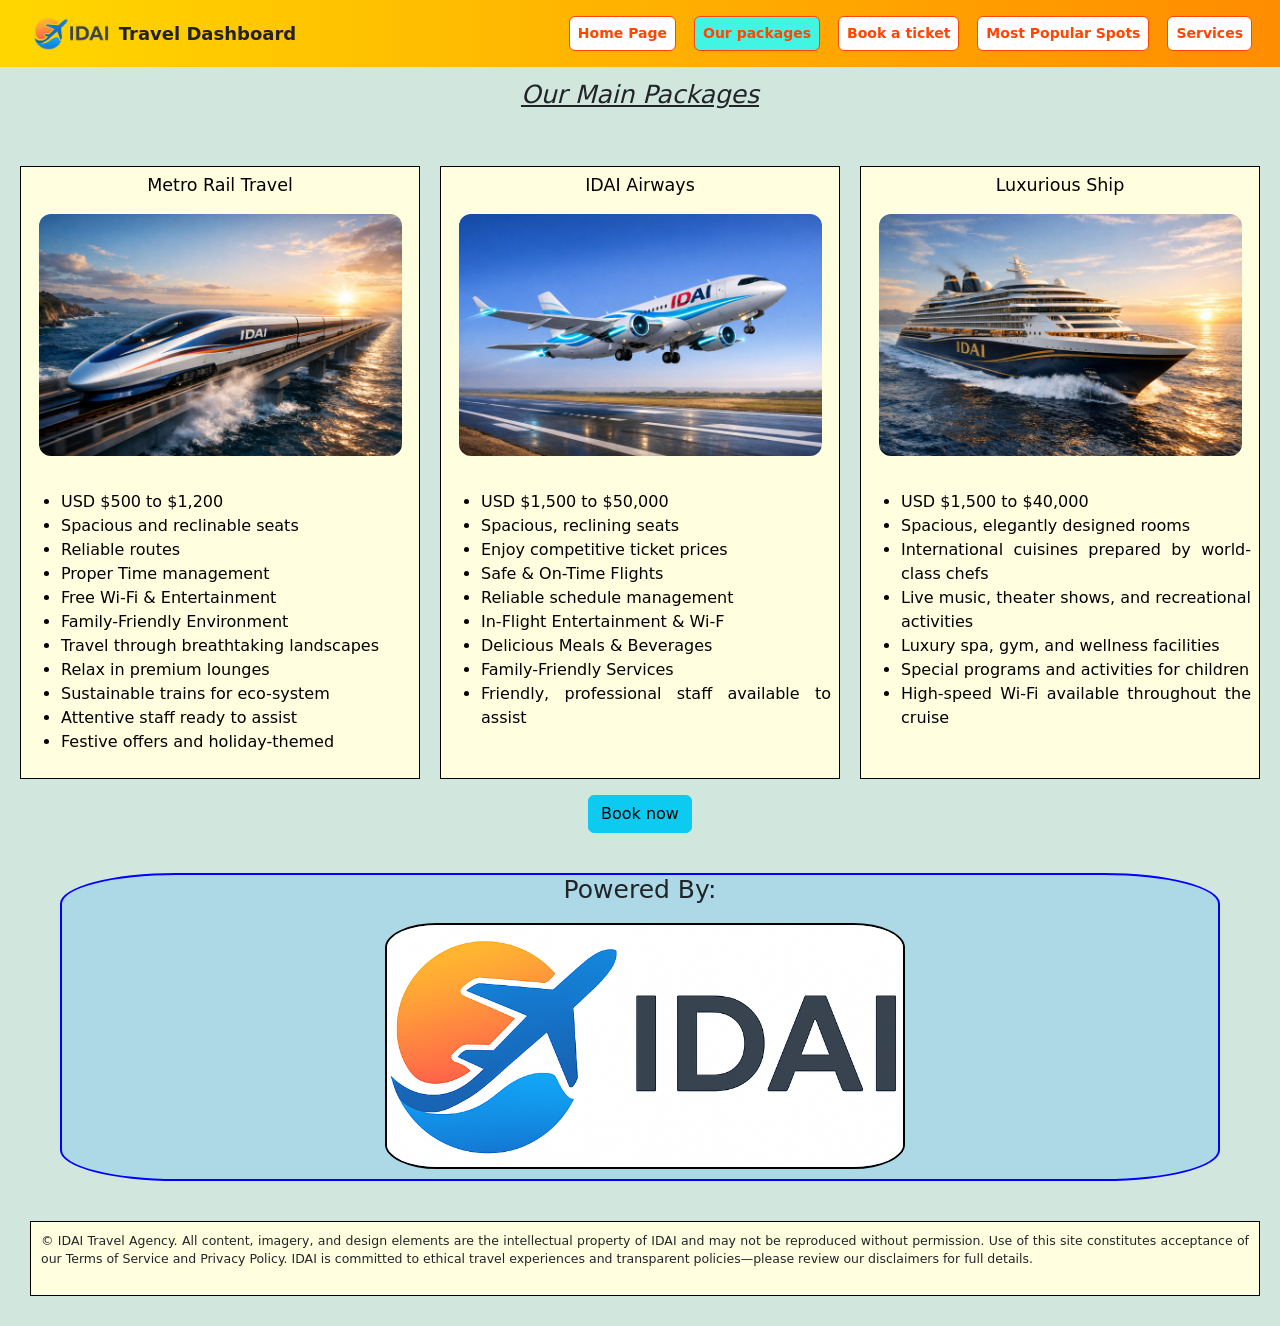
<file: Reserve.html>
<!DOCTYPE html>
<html>
<head>
	<meta charset="utf-8">
	<meta name="viewport" content="width=device-width, initial-scale=1">
	<title>Packages</title>
<meta name="author" content="Rayaan Tasnim">
<meta name="description" content="Explore the main luxury travel packages from the IDAI Travel Agency. Featuring high-speed Metro Rail travel through breathtaking landscapes, premium flights via IDAI Airways, and elegant voyages on Luxurious Cruise Ships, these packages are precisely curated for emotional restoration, seamless schedule management, and world-class onboard amenities.">
<meta name="keywords" content="IDAI Travel Packages, Metro Rail Travel, IDAI Airways, Luxurious Ship Cruise, Rayaan Tasnim, IDAI Sovereign Nation, luxury travel pricing, multi-modal travel, in-flight entertainment, premium airport lounges, family friendly vacations">
	<link href="https://cdn.jsdelivr.net/npm/bootstrap@5.3.8/dist/css/bootstrap.min.css" rel="stylesheet" integrity="sha384-sRIl4kxILFvY47J16cr9ZwB07vP4J8+LH7qKQnuqkuIAvNWLzeN8tE5YBujZqJLB" crossorigin="anonymous">
	<script src="https://cdn.jsdelivr.net/npm/bootstrap@5.3.8/dist/js/bootstrap.bundle.min.js" integrity="sha384-FKyoEForCGlyvwx9Hj09JcYn3nv7wiPVlz7YYwJrWVcXK/BmnVDxM+D2scQbITxI" crossorigin="anonymous"></script>

	<link rel="stylesheet" type="text/css" href="Res.css">
	<link rel="stylesheet" type="text/css" href="Nav.css">

	<style>
		img{
			width: auto;
			margin-right: 0px;
		}

		footer{
			margin-right: 0px !important;
			width: auto !important;
		}

		#special-images{
			width: auto;
			max-width: 95%;
		}

		.p-2{
			width: 33% !important;
			width: auto;
		}

		ul{
			text-align: justify;
		}

		@media (max-width: 1100px) {
			body{
				margin-top: 20px;
			}      

      img{
            width:90%;
        }

      #special-images{
      	width: auto;
      	min-width: 90%;
      }

      #special-image {
				  height: 35px !important; /* logo size */
				  width: auto;
				  margin-right: 10px;
			}
    } 
	</style>
</head>
<body style="background:#d1e7dd; ">
<div id="layout" class="d-flex"> 
<nav class="navbar navbar-expand-lg">
    <div class="container-fluid">
        <img src="Logo f.png" id="special-image">
      <a class="navbar-brand" href="#">Travel Dashboard</a>
      <button class="navbar-toggler" type="button" data-bs-toggle="collapse" 
              data-bs-target="#navbarNav" aria-controls="navbarNav" 
              aria-expanded="false" aria-label="Toggle navigation">
        <span class="navbar-toggler-icon"></span>
      </button>
      <div class="collapse navbar-collapse" id="navbarNav">
        <ul class="navbar-nav ms-auto">
          <li class="nav-item"><a class="nav-link" href="Navbar by Boosttrap.html">Home Page</a></li>
          <li class="nav-item"><a class="nav-link special" href="Reserve.html">Our packages</a></li>
          <li class="nav-item"><a class="nav-link" href="Offer.html">Book a ticket</a></li>
          <li class="nav-item"><a class="nav-link" href="Spots.html">Most Popular Spots</a></li>
          <li class="nav-item"><a class="nav-link" href="Service.html">Services</a></li>
        </ul>
      </div>
    </div>
  </nav>
    </div>

    <!-- Main Content -->
    <div  id="main-content"class="flex-grow-1">
    	
        <center><u> <i><h1>Our Main Packages</h1></i> </u>
	</center><br><Br>

	<div class="d-flex flex-row mb-3 main" style="color:black;">
		<div class="p-2">
			<center> <h2>Metro Rail Travel</h2> </center>
			<img src="Bullet Train.jpg" id="special-images"><br><br>
			<ul>
			<li>USD $500 to $1,200</li>
			<li>Spacious and reclinable seats</li>
			<li>Reliable routes</li>
			<li>Proper Time management</li>
			<li>Free Wi-Fi & Entertainment</li>
			<li>Family-Friendly Environment</li>
			<li>Travel through breathtaking landscapes</li>
			<li>Relax in premium lounges</li>
			<li>Sustainable trains for eco-system</li>
			<li>Attentive staff ready to assist</li>
			<li>Festive offers and holiday-themed</li>
		</ul>
		</div>


		<div class="p-2">
			<center> <h2>IDAI Airways</h2> </center>
			<img src="Aeroplane.jpg" id="special-images"><br><br> 
			<ul>
				<li>USD $1,500 to $50,000</li>
				<li>Spacious, reclining seats</li>
				<li>Enjoy competitive ticket prices</li>
				<li>Safe & On-Time Flights</li>
				<li>Reliable schedule management</li>
				<li>In-Flight Entertainment & Wi-F</li>
				<li>Delicious Meals & Beverages</li>
				<li>Family-Friendly Services</li>
				<li>Friendly, professional staff available to assist</li>
			</ul>
		</div>
		

		<div class="p-2">
			<h2> <center>Luxurious Ship</center> </h2>
			<img src="Ship.jpg" id="special-images"><br><br>
			<ul>
				<li>USD $1,500 to $40,000</li>
				<li>Spacious, elegantly designed rooms</li>
				<li>International cuisines prepared by world-class chefs</li>
				<li>Live music, theater shows, and recreational activities</li>
				<li>Luxury spa, gym, and wellness facilities</li>
				<li>Special programs and activities for children</li>
				<li>High-speed Wi-Fi available throughout the cruise</li>
			</ul>
		</div>
	</div>

	<center>
    	<a href="Offer.html" class="btn btn-info">Book now</a>
    </center>

		<div class="power">
            <center>
                <h6>Powered By:</h6>
                <a href="https://rayaantasnim.github.io/username.github.io-IDAI-company-/"><img src="Final Logo.png"></a>
            </center>
        </div>

	<footer>
            <p>© IDAI Travel Agency. All content, imagery, and design elements are the intellectual property of IDAI and may not be reproduced without permission. Use of this site constitutes acceptance of our Terms of Service and Privacy Policy. IDAI is committed to ethical travel experiences and transparent policies—please review our disclaimers for full details.</p>
        </footer>
    </div>
</div>
</body>
</html>
</file>
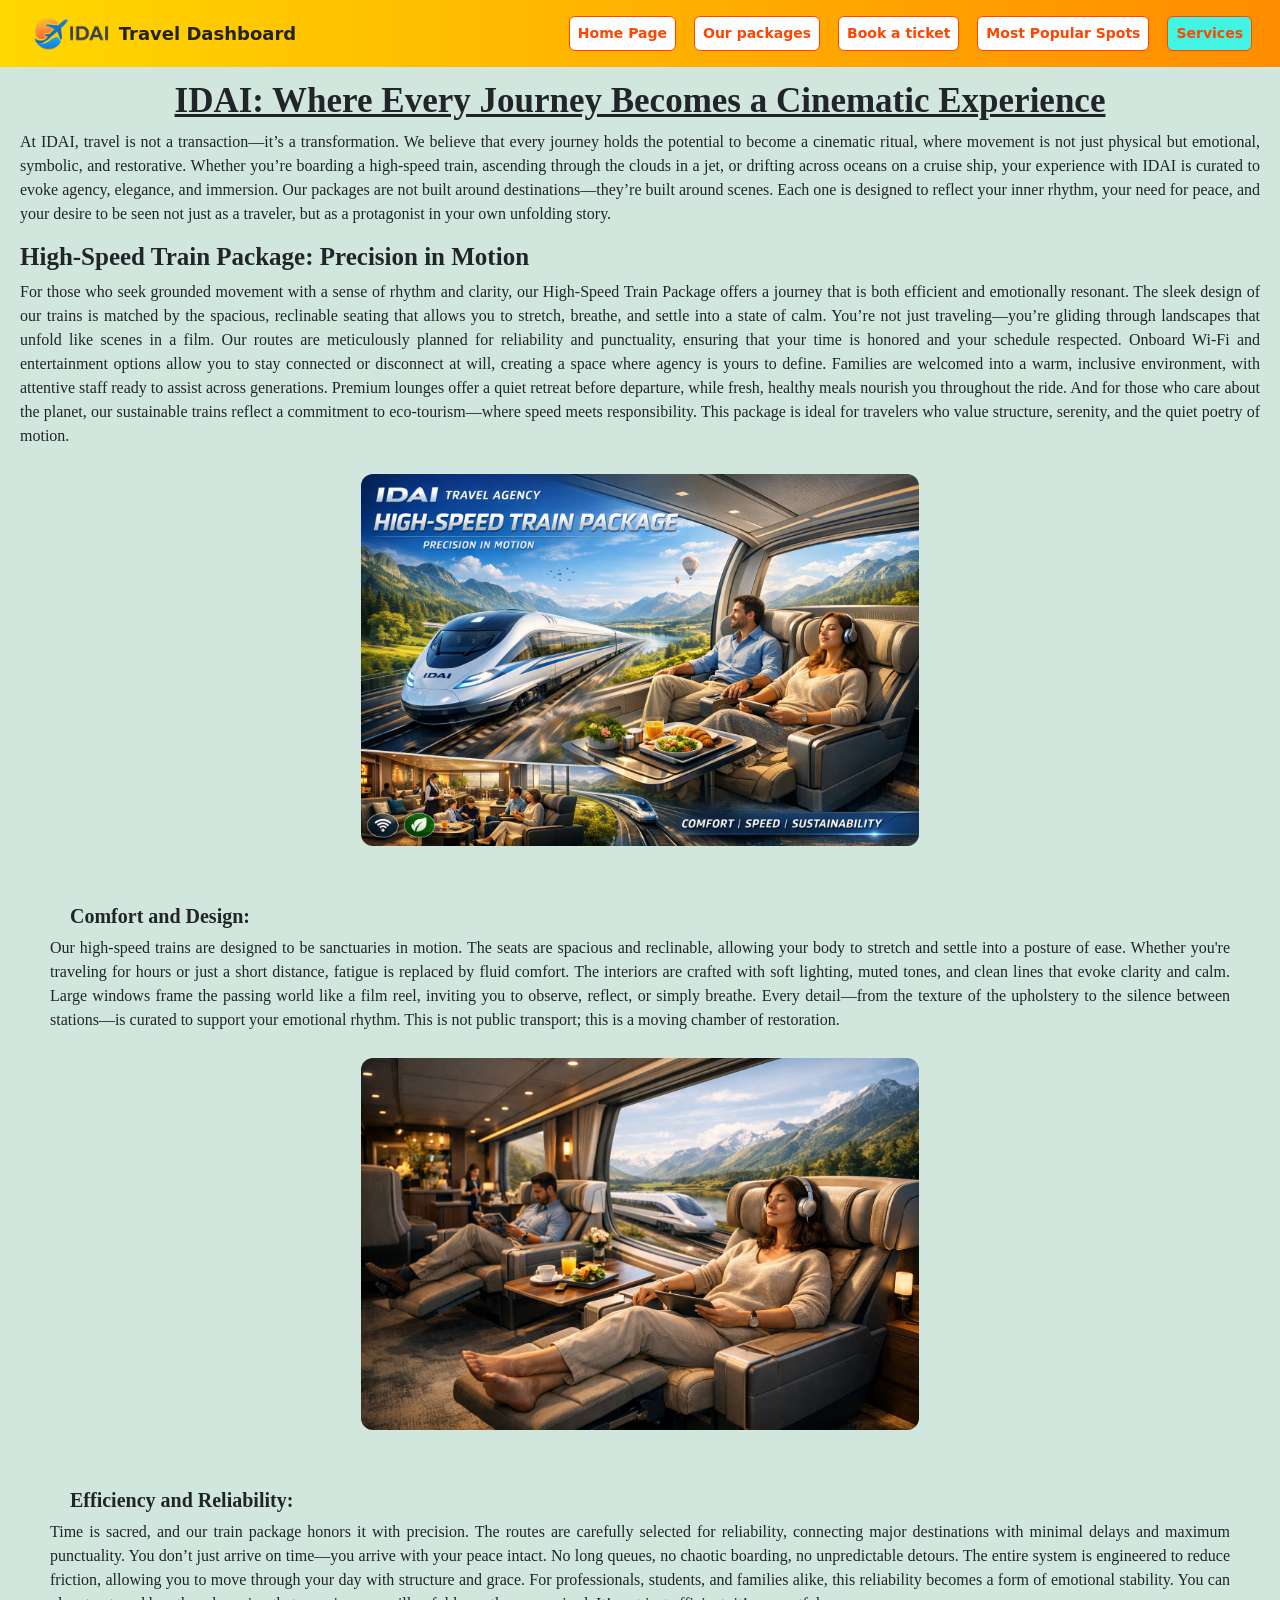
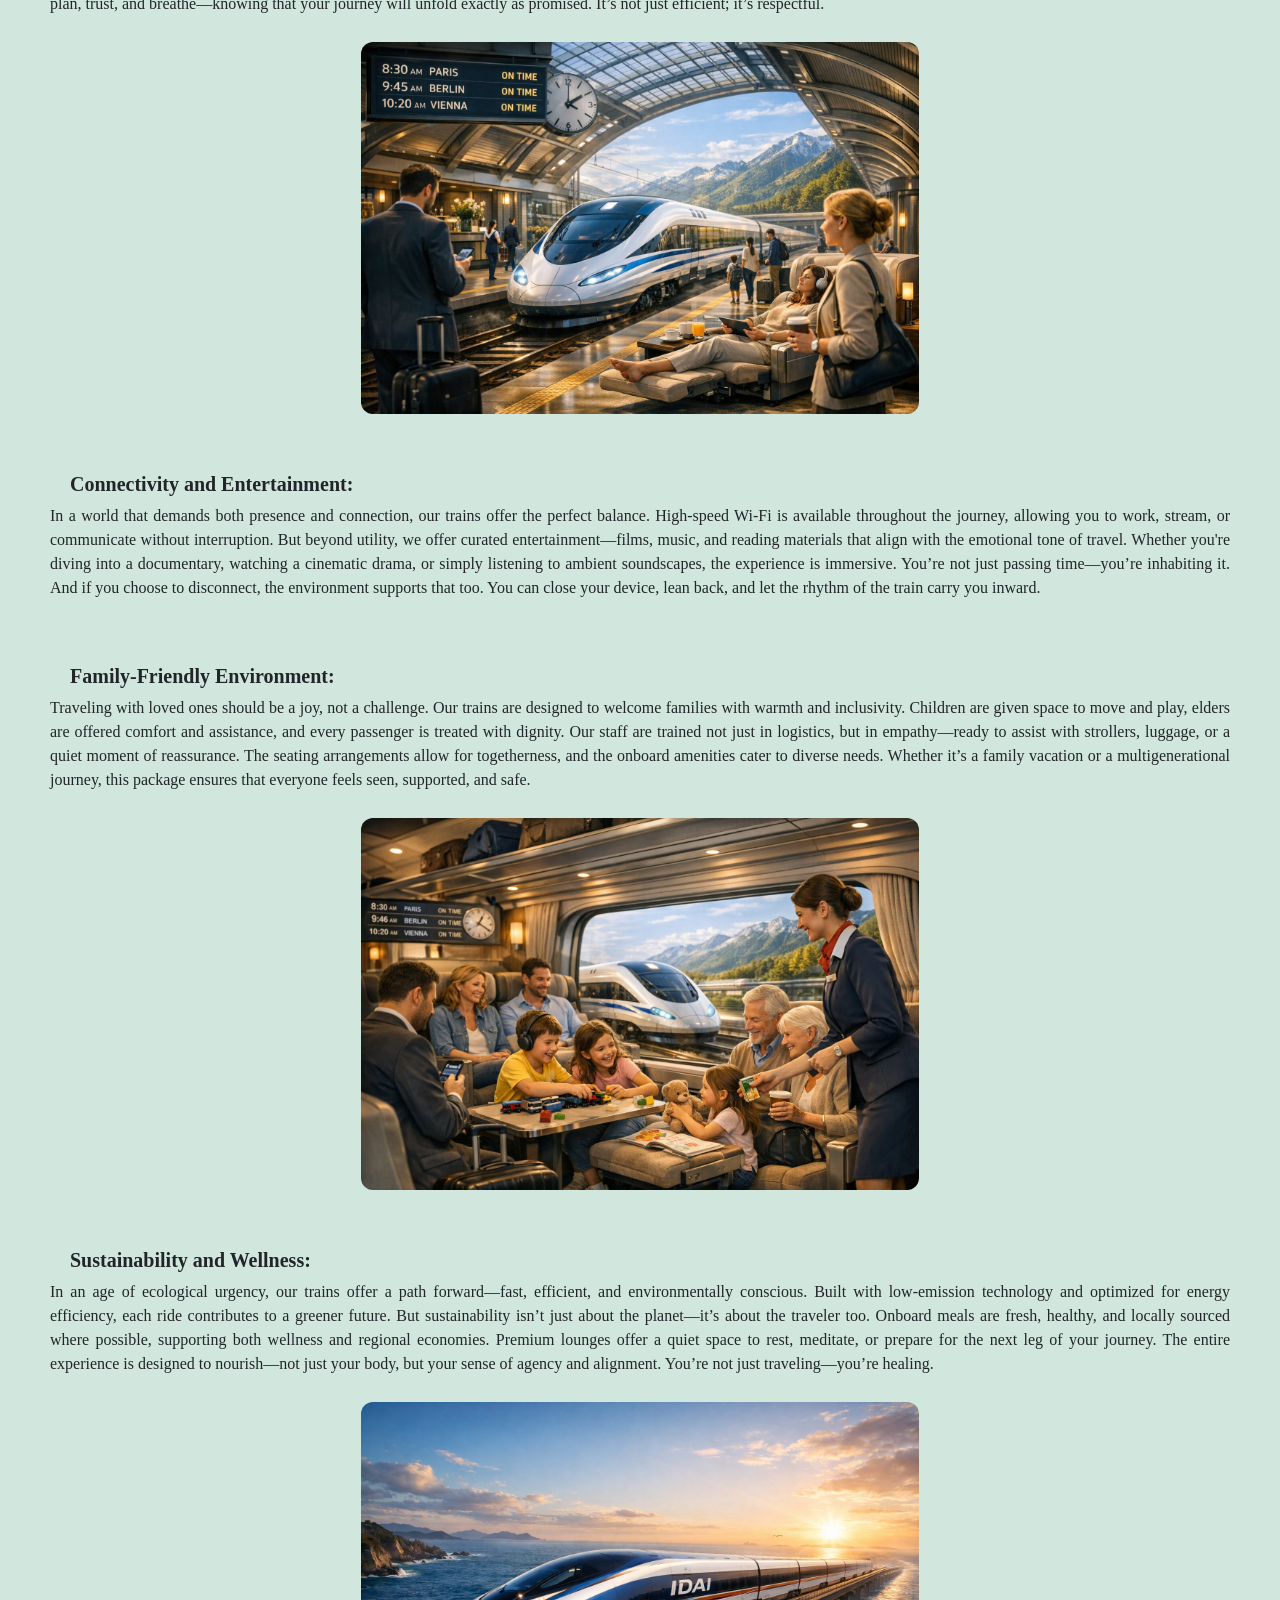
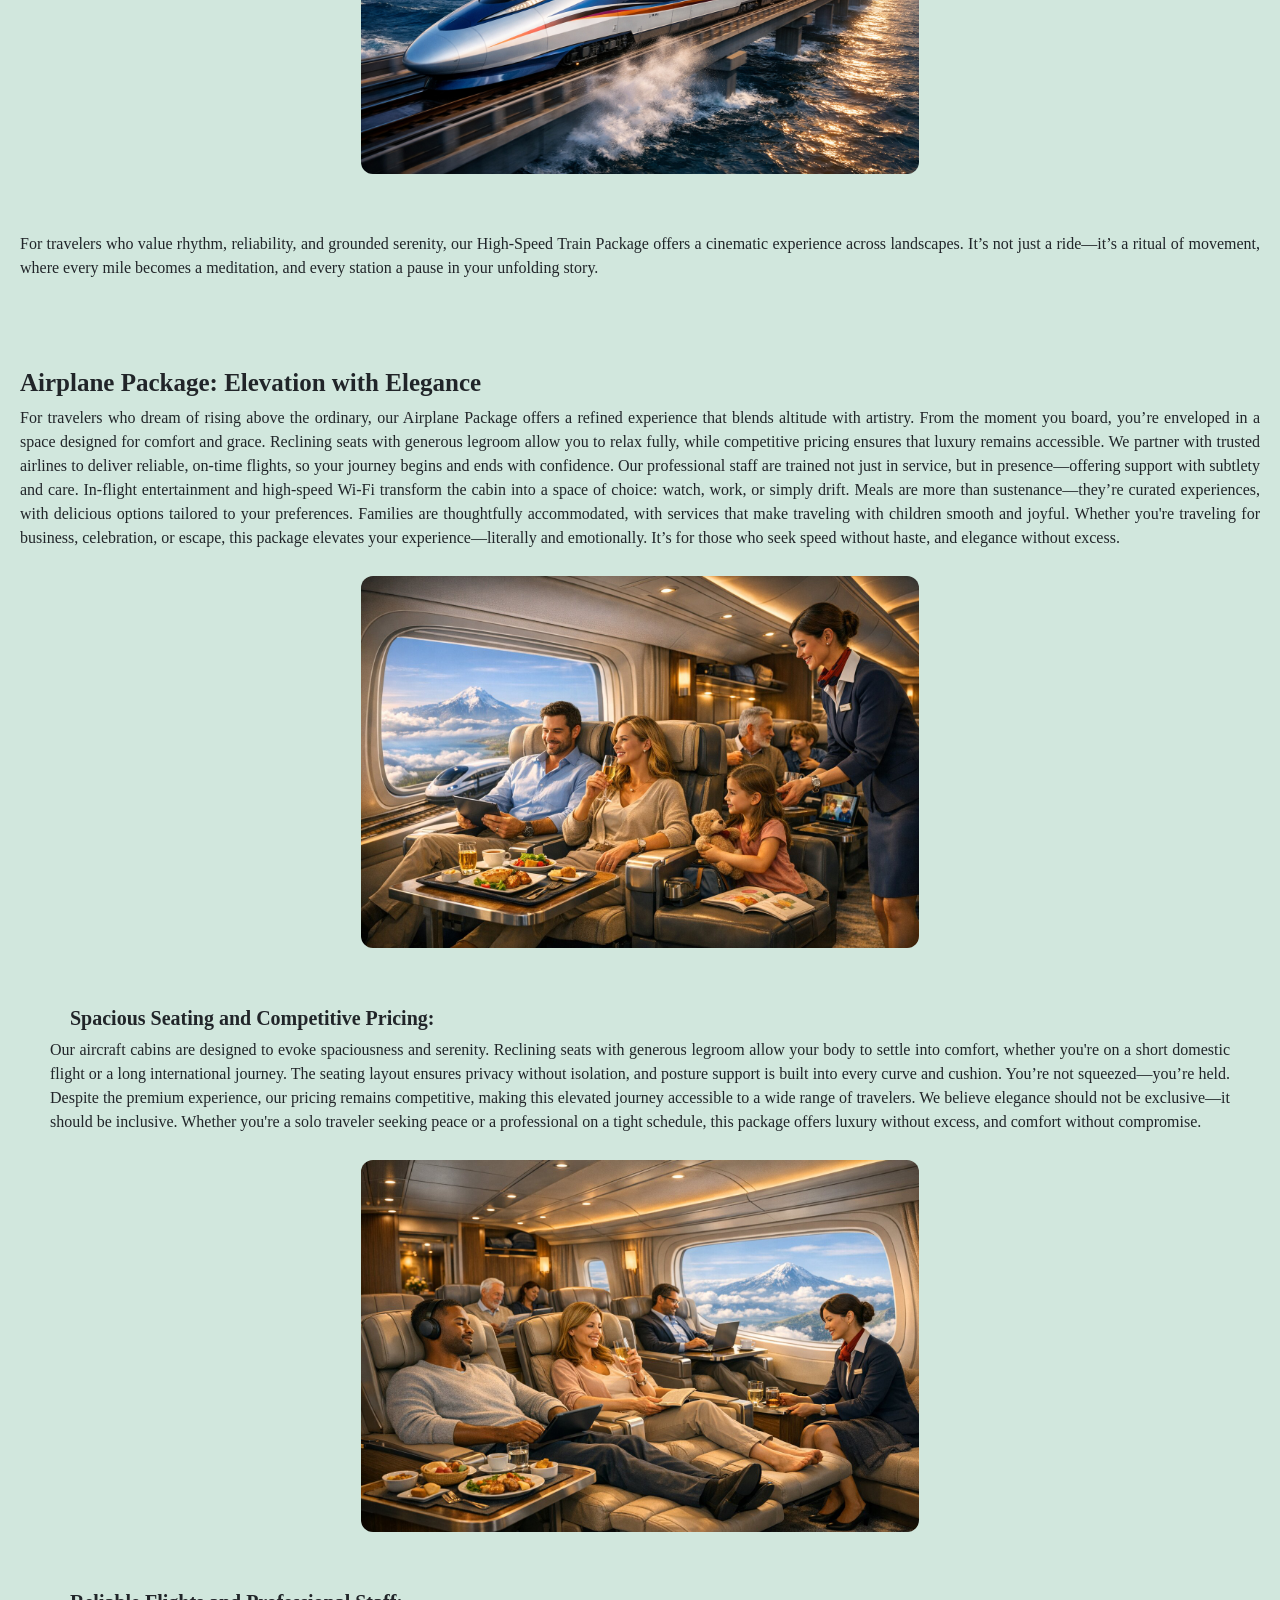
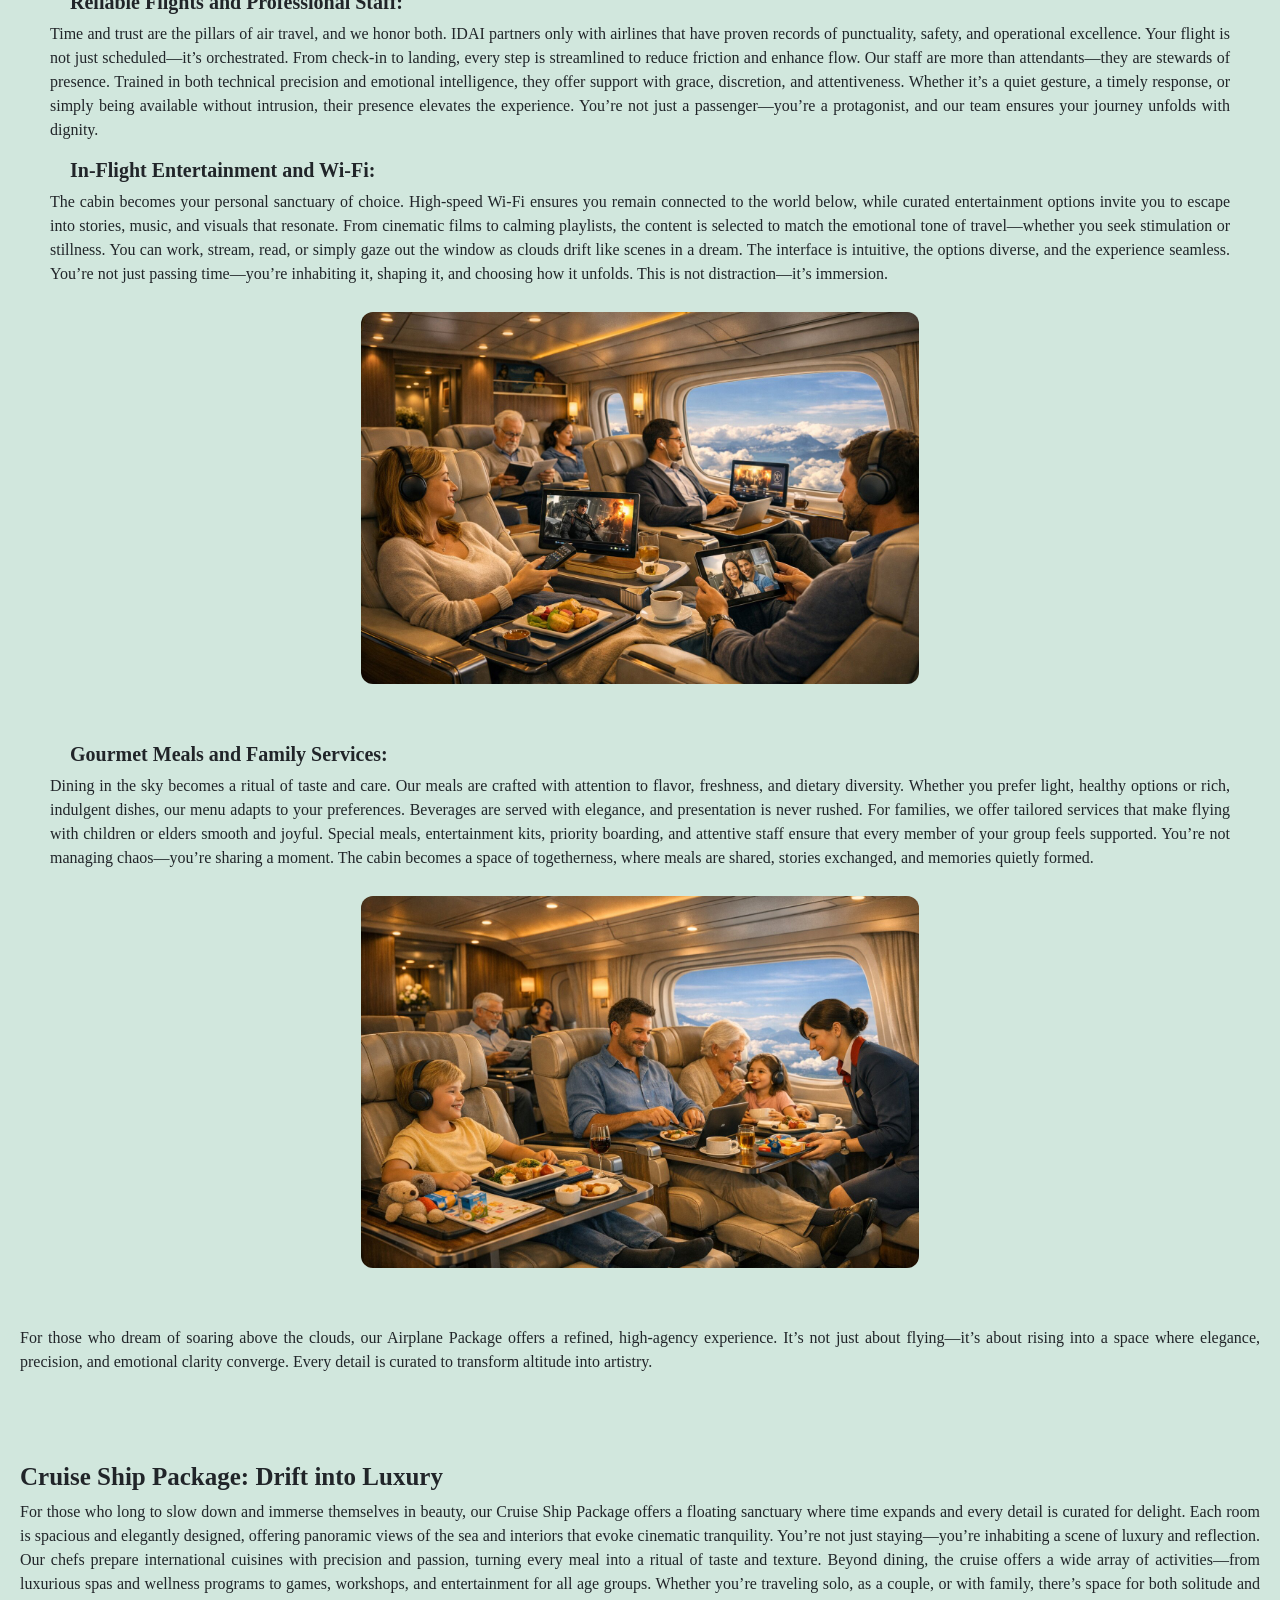
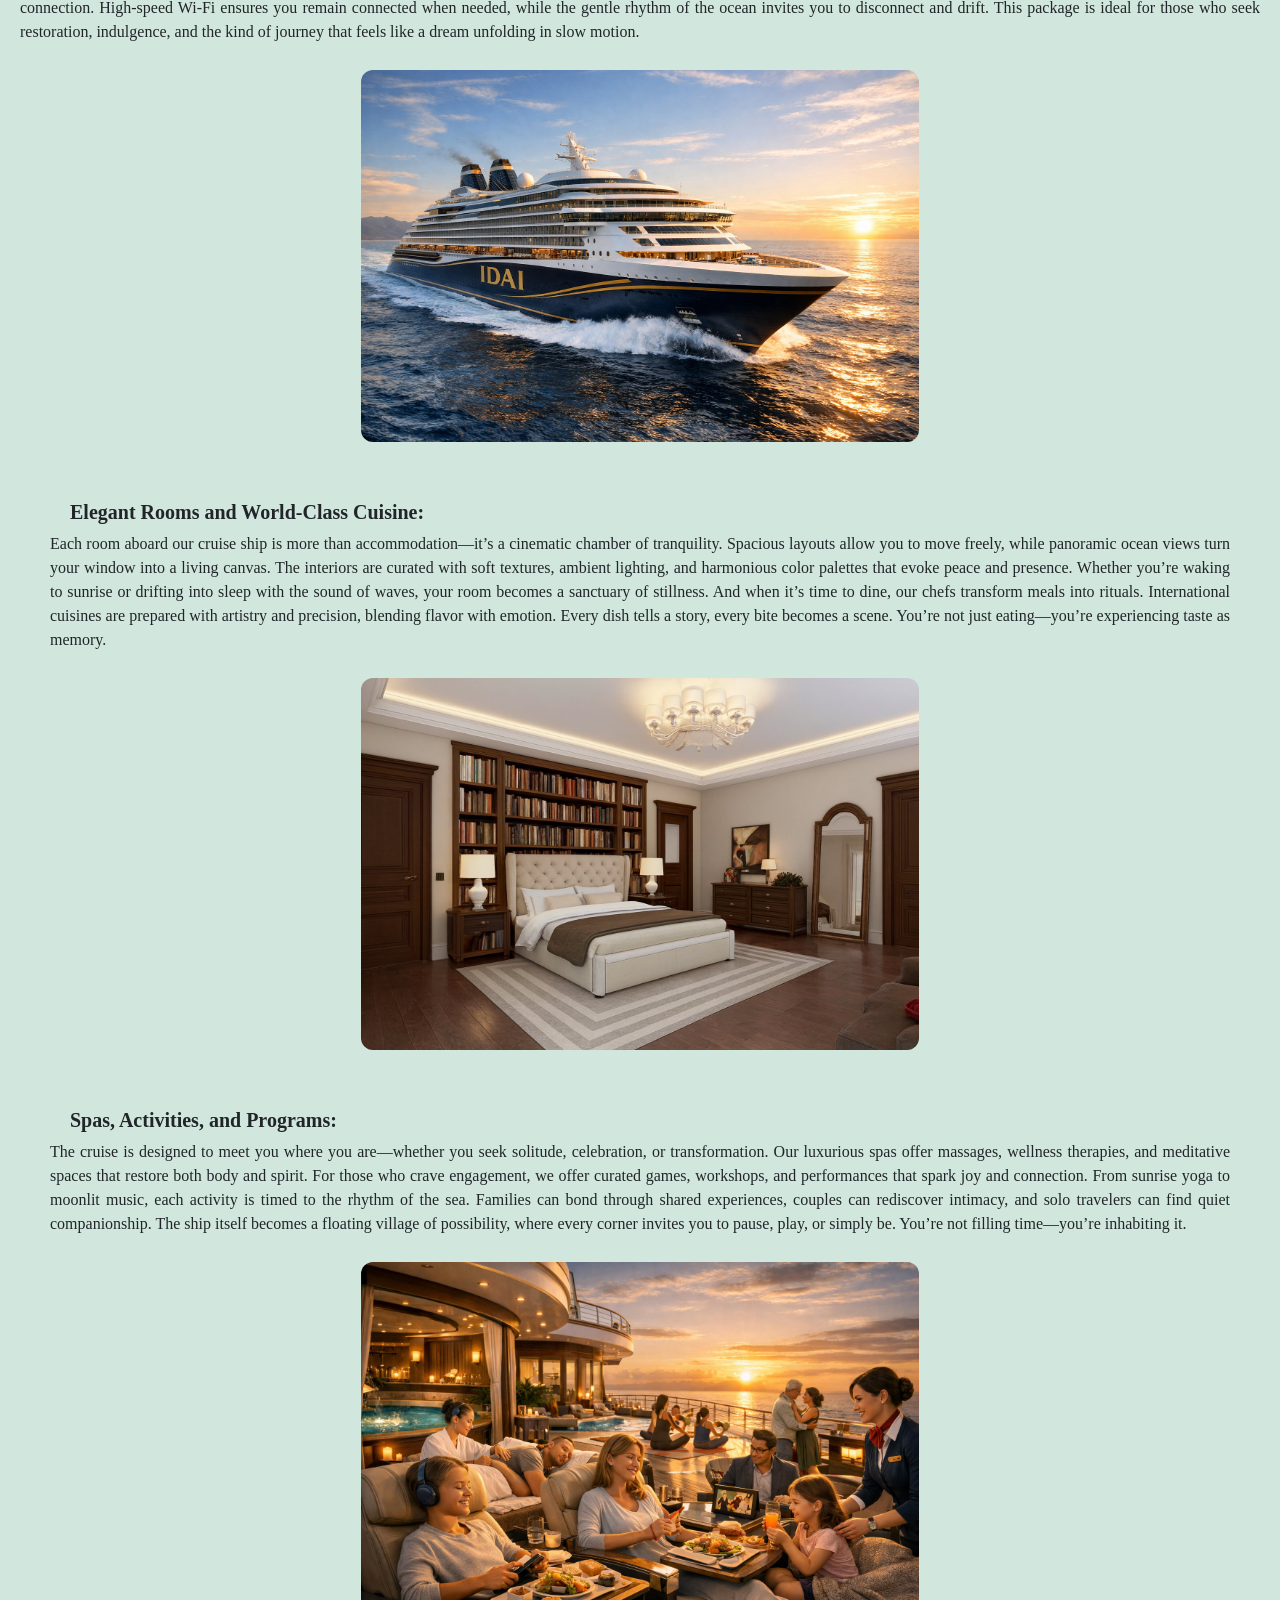
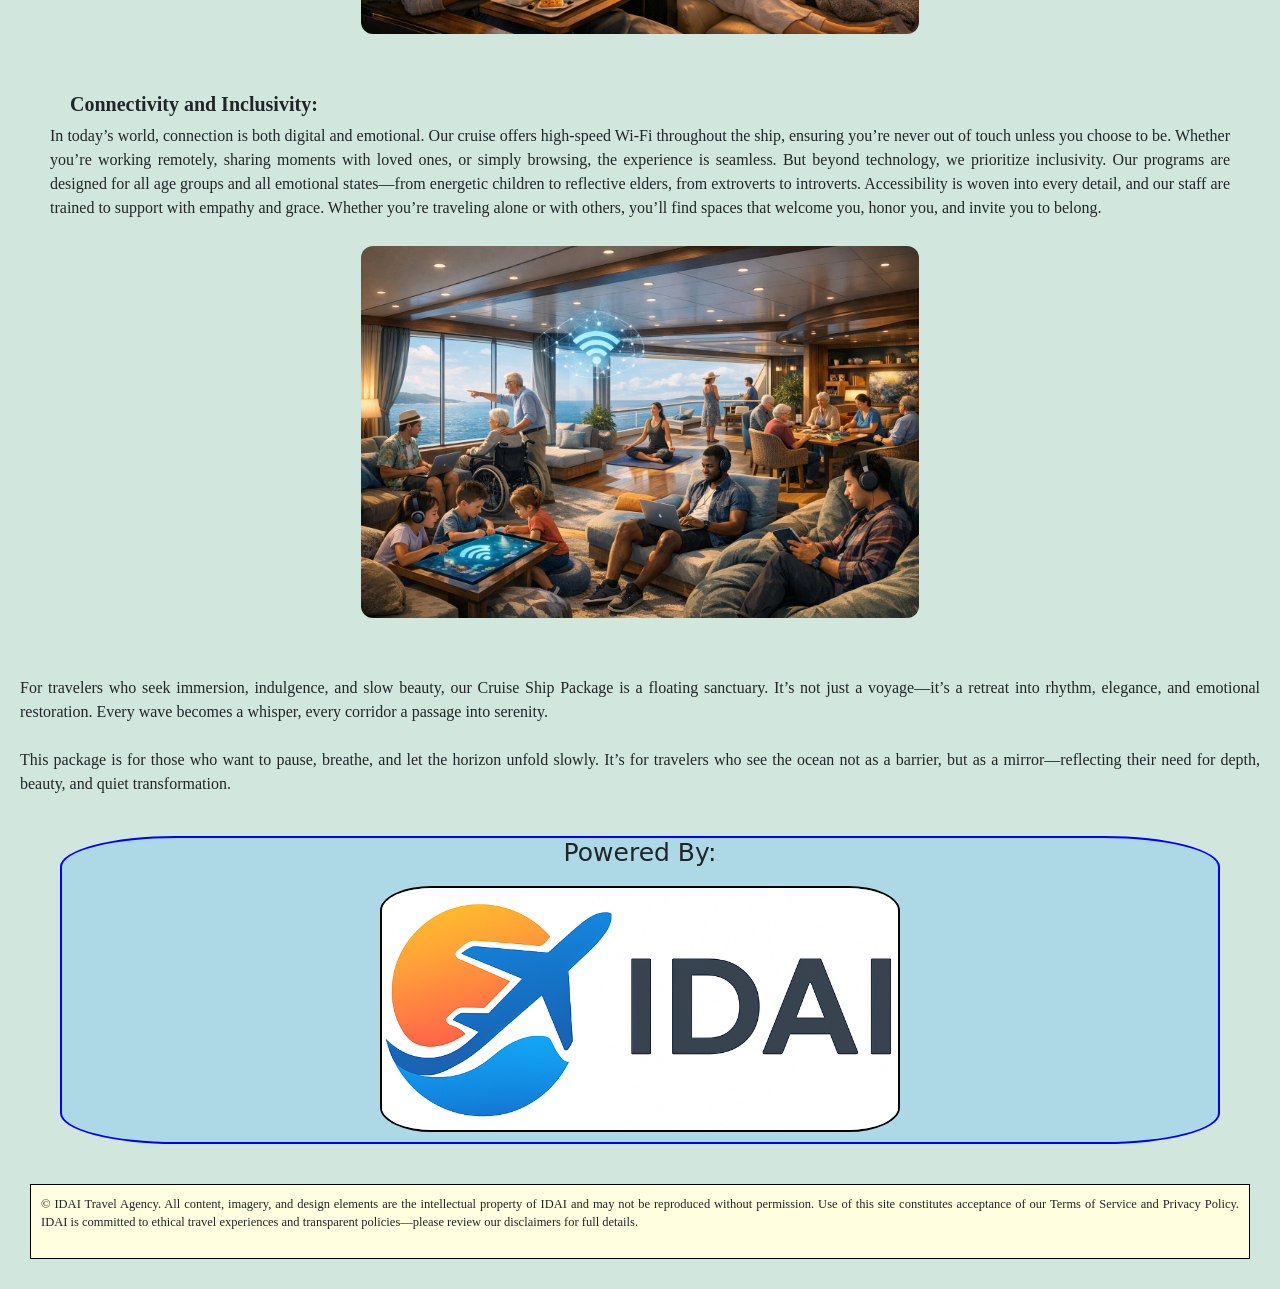
<file: Service.html>
<!DOCTYPE html>
<html>
<head>
	<meta charset="utf-8">
	<meta name="viewport" content="width=device-width, initial-scale=1">
	<title>Services</title>
    <meta name="author" content="Rayaan Tasnim">
<meta name="description" content="Discover the bespoke travel services offered by the IDAI Travel Agency. Transforming ordinary travel into deep cinematic rituals, our services include the precision-engineered High-Speed Train Package, the elevated elegance of our Airplane Package, and the immersive, slow-motion luxury of our Cruise Ship Package.">
<meta name="keywords" content="IDAI Travel Services, cinematic travel experience, High-Speed Train Package, Airplane Package, Cruise Ship Package, Rayaan Tasnim, IDAI Sovereign Nation, emotional travel restoration, luxury eco-tourism, family travel services, premium onboard amenities">
	<link href="https://cdn.jsdelivr.net/npm/bootstrap@5.3.8/dist/css/bootstrap.min.css" rel="stylesheet" integrity="sha384-sRIl4kxILFvY47J16cr9ZwB07vP4J8+LH7qKQnuqkuIAvNWLzeN8tE5YBujZqJLB" crossorigin="anonymous">
	<script src="https://cdn.jsdelivr.net/npm/bootstrap@5.3.8/dist/js/bootstrap.bundle.min.js" integrity="sha384-FKyoEForCGlyvwx9Hj09JcYn3nv7wiPVlz7YYwJrWVcXK/BmnVDxM+D2scQbITxI" crossorigin="anonymous"></script>
    <link rel="stylesheet" type="text/css" href="Nav.css">
	<style>


		.serve{
			h2{
				font-family:Vrinda;
				font-weight:bold;
				font-size:35px;
				text-align:center;
			}
			p{
				text-align:justify;
				font-family:Calibri;
			}
			h3{
				font-family:Vrinda;
				font-weight:bold;
				font-size:25px;
				text-align:left;	
			}
			h4{
				margin-left:50px;
				font-family:Vrinda;
				font-size:20px;
				text-align:left;
				font-weight:bold;
			}
			.package{
				p{
					margin-left:30px;
					margin-right:30px;
				}
			}
		}

        footer{
            font-weight:normal;
            font-size:15px;
            margin:10px;
            text-align:center;
            border:0.5px black solid;
            background:lightyellow;
            padding:10px;
        }

        img{
            width:45%;
        }

        #d{
            width:0%;
        }

        #photo{
            width: 100%;
        }

        @media (max-width: 1100px) {
          #d{
            width:20%;
          }

          h4{
            margin-left:20px;
          }

          img{
                width:90%;
            }

            body{
                margin-left:0px !important;
            }

            p{
                margin-left:0px !important;
                margin-right:0px !important;
            }
        }
	</style>
</head>
<body style="background:#d1e7dd; ">
        <div id="layout" class="d-flex"> 
<nav class="navbar navbar-expand-lg">
    <div class="container-fluid">
        <img src="Logo f.png" id="special-image">
      <a class="navbar-brand" href="#">Travel Dashboard</a>
      <button class="navbar-toggler" type="button" data-bs-toggle="collapse" 
              data-bs-target="#navbarNav" aria-controls="navbarNav" 
              aria-expanded="false" aria-label="Toggle navigation">
        <span class="navbar-toggler-icon"></span>
      </button>
      <div class="collapse navbar-collapse" id="navbarNav">
        <ul class="navbar-nav ms-auto">
          <li class="nav-item"><a class="nav-link" href="Navbar by Boosttrap.html">Home Page</a></li>
          <li class="nav-item"><a class="nav-link" href="Reserve.html">Our packages</a></li>
          <li class="nav-item"><a class="nav-link" href="Offer.html">Book a ticket</a></li>
          <li class="nav-item"><a class="nav-link" href="Spots.html">Most Popular Spots</a></li>
          <li class="nav-item"><a class="nav-link special" href="Service.html">Services</a></li>
        </ul>
      </div>
    </div>
  </nav>
        </div>
    

    <!-- Main Content -->
    <div class="flex-grow-1 serve" id="main-content" style="margin-top:20px; margin-left:220px; margin-right:20px;">
        <u><h2>IDAI: Where Every Journey Becomes a Cinematic Experience</h2></u>
        <p>
        	At IDAI, travel is not a transaction—it’s a transformation. We believe that every journey holds the potential to become a cinematic ritual, where movement is not just physical but emotional, symbolic, and restorative. Whether you’re boarding a high-speed train, ascending through the clouds in a jet, or drifting across oceans on a cruise ship, your experience with IDAI is curated to evoke agency, elegance, and immersion. Our packages are not built around destinations—they’re built around scenes. Each one is designed to reflect your inner rhythm, your need for peace, and your desire to be seen not just as a traveler, but as a protagonist in your own unfolding story.
        </p>

        <h3>High-Speed Train Package: Precision in Motion</h3>
        <p>
        	For those who seek grounded movement with a sense of rhythm and clarity, our High-Speed Train Package offers a journey that is both efficient and emotionally resonant. The sleek design of our trains is matched by the spacious, reclinable seating that allows you to stretch, breathe, and settle into a state of calm. You’re not just traveling—you’re gliding through landscapes that unfold like scenes in a film. Our routes are meticulously planned for reliability and punctuality, ensuring that your time is honored and your schedule respected. Onboard Wi-Fi and entertainment options allow you to stay connected or disconnect at will, creating a space where agency is yours to define. Families are welcomed into a warm, inclusive environment, with attentive staff ready to assist across generations. Premium lounges offer a quiet retreat before departure, while fresh, healthy meals nourish you throughout the ride. And for those who care about the planet, our sustainable trains reflect a commitment to eco-tourism—where speed meets responsibility. This package is ideal for travelers who value structure, serenity, and the quiet poetry of motion.
        </p>

        <center>
            <img src="High-Speed Train Package Precision in Motion.jpg">
        </center>
        <br><br>

        <h4>Comfort and Design:</h4><div class="package">
        <p>
        	Our high-speed trains are designed to be sanctuaries in motion. The seats are spacious and reclinable, allowing your body to stretch and settle into a posture of ease. Whether you're traveling for hours or just a short distance, fatigue is replaced by fluid comfort. The interiors are crafted with soft lighting, muted tones, and clean lines that evoke clarity and calm. Large windows frame the passing world like a film reel, inviting you to observe, reflect, or simply breathe. Every detail—from the texture of the upholstery to the silence between stations—is curated to support your emotional rhythm. This is not public transport; this is a moving chamber of restoration.
        </p>

        <center>
            <img src="Comfort and Design.jpg">
        </center><br><br>

        <h4>Efficiency and Reliability:</h4>
        <p>
        	Time is sacred, and our train package honors it with precision. The routes are carefully selected for reliability, connecting major destinations with minimal delays and maximum punctuality. You don’t just arrive on time—you arrive with your peace intact. No long queues, no chaotic boarding, no unpredictable detours. The entire system is engineered to reduce friction, allowing you to move through your day with structure and grace. For professionals, students, and families alike, this reliability becomes a form of emotional stability. You can plan, trust, and breathe—knowing that your journey will unfold exactly as promised. It’s not just efficient; it’s respectful.
        </p>

        <center>
            <img src="Efficiency and Reliability.jpg">
        </center><br><br>

        <h4>Connectivity and Entertainment:</h4>
        <p>
        	In a world that demands both presence and connection, our trains offer the perfect balance. High-speed Wi-Fi is available throughout the journey, allowing you to work, stream, or communicate without interruption. But beyond utility, we offer curated entertainment—films, music, and reading materials that align with the emotional tone of travel. Whether you're diving into a documentary, watching a cinematic drama, or simply listening to ambient soundscapes, the experience is immersive. You’re not just passing time—you’re inhabiting it. And if you choose to disconnect, the environment supports that too. You can close your device, lean back, and let the rhythm of the train carry you inward.
        </p><br><br>

        <h4>Family-Friendly Environment:</h4>
        <p>
        	Traveling with loved ones should be a joy, not a challenge. Our trains are designed to welcome families with warmth and inclusivity. Children are given space to move and play, elders are offered comfort and assistance, and every passenger is treated with dignity. Our staff are trained not just in logistics, but in empathy—ready to assist with strollers, luggage, or a quiet moment of reassurance. The seating arrangements allow for togetherness, and the onboard amenities cater to diverse needs. Whether it’s a family vacation or a multigenerational journey, this package ensures that everyone feels seen, supported, and safe.
        </p>

        <center>
            <img src="Family-Friendly Environment.jpg">
        </center><br><br>

        <h4>Sustainability and Wellness:</h4>
        <p>
        	In an age of ecological urgency, our trains offer a path forward—fast, efficient, and environmentally conscious. Built with low-emission technology and optimized for energy efficiency, each ride contributes to a greener future. But sustainability isn’t just about the planet—it’s about the traveler too. Onboard meals are fresh, healthy, and locally sourced where possible, supporting both wellness and regional economies. Premium lounges offer a quiet space to rest, meditate, or prepare for the next leg of your journey. The entire experience is designed to nourish—not just your body, but your sense of agency and alignment. You’re not just traveling—you’re healing.</div>
        </p>

        <center>
            <img src="Bullet Train.jpg">
        </center><br><br>

        <p>
        	For travelers who value rhythm, reliability, and grounded serenity, our High-Speed Train Package offers a cinematic experience across landscapes. It’s not just a ride—it’s a ritual of movement, where every mile becomes a meditation, and every station a pause in your unfolding story.
        </p><br><br><br>


        <h3>Airplane Package: Elevation with Elegance</h3>
        <p>
        	For travelers who dream of rising above the ordinary, our Airplane Package offers a refined experience that blends altitude with artistry. From the moment you board, you’re enveloped in a space designed for comfort and grace. Reclining seats with generous legroom allow you to relax fully, while competitive pricing ensures that luxury remains accessible. We partner with trusted airlines to deliver reliable, on-time flights, so your journey begins and ends with confidence. Our professional staff are trained not just in service, but in presence—offering support with subtlety and care. In-flight entertainment and high-speed Wi-Fi transform the cabin into a space of choice: watch, work, or simply drift. Meals are more than sustenance—they’re curated experiences, with delicious options tailored to your preferences. Families are thoughtfully accommodated, with services that make traveling with children smooth and joyful. Whether you're traveling for business, celebration, or escape, this package elevates your experience—literally and emotionally. It’s for those who seek speed without haste, and elegance without excess.
        </p>

        <center>
            <img src="Airplane Package.jpg">
        </center><br><br>

        <h4>Spacious Seating and Competitive Pricing:</h4><div class="package">
        <p>
        	Our aircraft cabins are designed to evoke spaciousness and serenity. Reclining seats with generous legroom allow your body to settle into comfort, whether you're on a short domestic flight or a long international journey. The seating layout ensures privacy without isolation, and posture support is built into every curve and cushion. You’re not squeezed—you’re held. Despite the premium experience, our pricing remains competitive, making this elevated journey accessible to a wide range of travelers. We believe elegance should not be exclusive—it should be inclusive. Whether you're a solo traveler seeking peace or a professional on a tight schedule, this package offers luxury without excess, and comfort without compromise.
        </p>

        <center>
            <img src="Spacious Seating and Competitive Pricing.jpg">
        </center><br><br>

        <h4>Reliable Flights and Professional Staff:</h4>
        <p>
        	Time and trust are the pillars of air travel, and we honor both. IDAI partners only with airlines that have proven records of punctuality, safety, and operational excellence. Your flight is not just scheduled—it’s orchestrated. From check-in to landing, every step is streamlined to reduce friction and enhance flow. Our staff are more than attendants—they are stewards of presence. Trained in both technical precision and emotional intelligence, they offer support with grace, discretion, and attentiveness. Whether it’s a quiet gesture, a timely response, or simply being available without intrusion, their presence elevates the experience. You’re not just a passenger—you’re a protagonist, and our team ensures your journey unfolds with dignity.
        </p>

        <h4>In-Flight Entertainment and Wi-Fi:</h4>
        <p>
        	The cabin becomes your personal sanctuary of choice. High-speed Wi-Fi ensures you remain connected to the world below, while curated entertainment options invite you to escape into stories, music, and visuals that resonate. From cinematic films to calming playlists, the content is selected to match the emotional tone of travel—whether you seek stimulation or stillness. You can work, stream, read, or simply gaze out the window as clouds drift like scenes in a dream. The interface is intuitive, the options diverse, and the experience seamless. You’re not just passing time—you’re inhabiting it, shaping it, and choosing how it unfolds. This is not distraction—it’s immersion.
        </p>

        <center>
            <img src="In-Flight Entertainment and Wi-Fi.jpg">
        </center><br><br>

        <h4>Gourmet Meals and Family Services:</h4>
        <p>
        	Dining in the sky becomes a ritual of taste and care. Our meals are crafted with attention to flavor, freshness, and dietary diversity. Whether you prefer light, healthy options or rich, indulgent dishes, our menu adapts to your preferences. Beverages are served with elegance, and presentation is never rushed. For families, we offer tailored services that make flying with children or elders smooth and joyful. Special meals, entertainment kits, priority boarding, and attentive staff ensure that every member of your group feels supported. You’re not managing chaos—you’re sharing a moment. The cabin becomes a space of togetherness, where meals are shared, stories exchanged, and memories quietly formed.
        </p>

        <center>
            <img src="Gourmet Meals and Family Services.jpg">
        </center><br><br>
    </div>
    <p>
    	For those who dream of soaring above the clouds, our Airplane Package offers a refined, high-agency experience. It’s not just about flying—it’s about rising into a space where elegance, precision, and emotional clarity converge. Every detail is curated to transform altitude into artistry.
    </p><br><br><br>

    <h3>Cruise Ship Package: Drift into Luxury</h3>
    <p>
    	For those who long to slow down and immerse themselves in beauty, our Cruise Ship Package offers a floating sanctuary where time expands and every detail is curated for delight. Each room is spacious and elegantly designed, offering panoramic views of the sea and interiors that evoke cinematic tranquility. You’re not just staying—you’re inhabiting a scene of luxury and reflection. Our chefs prepare international cuisines with precision and passion, turning every meal into a ritual of taste and texture. Beyond dining, the cruise offers a wide array of activities—from luxurious spas and wellness programs to games, workshops, and entertainment for all age groups. Whether you’re traveling solo, as a couple, or with family, there’s space for both solitude and connection. High-speed Wi-Fi ensures you remain connected when needed, while the gentle rhythm of the ocean invites you to disconnect and drift. This package is ideal for those who seek restoration, indulgence, and the kind of journey that feels like a dream unfolding in slow motion.
    </p>

    <center>
        <img src="Ship.jpg">
    </center><br><br>

    <div class="package">
    	<h4>Elegant Rooms and World-Class Cuisine:</h4>
    	<p>
    		Each room aboard our cruise ship is more than accommodation—it’s a cinematic chamber of tranquility. Spacious layouts allow you to move freely, while panoramic ocean views turn your window into a living canvas. The interiors are curated with soft textures, ambient lighting, and harmonious color palettes that evoke peace and presence. Whether you’re waking to sunrise or drifting into sleep with the sound of waves, your room becomes a sanctuary of stillness. And when it’s time to dine, our chefs transform meals into rituals. International cuisines are prepared with artistry and precision, blending flavor with emotion. Every dish tells a story, every bite becomes a scene. You’re not just eating—you’re experiencing taste as memory.
    	</p>

        <center>
            <img src="Bedroom.jpg">
        </center><br><br>

    	<h4>Spas, Activities, and Programs:</h4>
    	<p>
    		The cruise is designed to meet you where you are—whether you seek solitude, celebration, or transformation. Our luxurious spas offer massages, wellness therapies, and meditative spaces that restore both body and spirit. For those who crave engagement, we offer curated games, workshops, and performances that spark joy and connection. From sunrise yoga to moonlit music, each activity is timed to the rhythm of the sea. Families can bond through shared experiences, couples can rediscover intimacy, and solo travelers can find quiet companionship. The ship itself becomes a floating village of possibility, where every corner invites you to pause, play, or simply be. You’re not filling time—you’re inhabiting it.
    	</p>

        <center>
            <img src="IDAI Cruises – Spas, Activities, and Programs.jpg">
        </center><br><br>

    	<h4>Connectivity and Inclusivity:</h4>
    	<p>
    		In today’s world, connection is both digital and emotional. Our cruise offers high-speed Wi-Fi throughout the ship, ensuring you’re never out of touch unless you choose to be. Whether you’re working remotely, sharing moments with loved ones, or simply browsing, the experience is seamless. But beyond technology, we prioritize inclusivity. Our programs are designed for all age groups and all emotional states—from energetic children to reflective elders, from extroverts to introverts. Accessibility is woven into every detail, and our staff are trained to support with empathy and grace. Whether you’re traveling alone or with others, you’ll find spaces that welcome you, honor you, and invite you to belong.
    	</p>
    	<h4></h4>
    	<h4></h4>
    </div>

    <center>
        <img src="Connectivity and Inclusivity.jpg">
    </center><br><br>

    <p>
    	For travelers who seek immersion, indulgence, and slow beauty, our Cruise Ship Package is a floating sanctuary. It’s not just a voyage—it’s a retreat into rhythm, elegance, and emotional restoration. Every wave becomes a whisper, every corridor a passage into serenity.<br><br>
    	This package is for those who want to pause, breathe, and let the horizon unfold slowly. It’s for travelers who see the ocean not as a barrier, but as a mirror—reflecting their need for depth, beauty, and quiet transformation.
    </p>

        <div class="power">
            <center>
                <h6>Powered By:</h6>
                <a href="https://rayaantasnim.github.io/username.github.io-IDAI-company-/"><img src="Final Logo.png"></a>
            </center>
        </div>
        
    <footer>
            <p>© IDAI Travel Agency. All content, imagery, and design elements are the intellectual property of IDAI and may not be reproduced without permission. Use of this site constitutes acceptance of our Terms of Service and Privacy Policy. IDAI is committed to ethical travel experiences and transparent policies—please review our disclaimers for full details.</p>
        </footer></div></div>

</body>
</html>
</file>
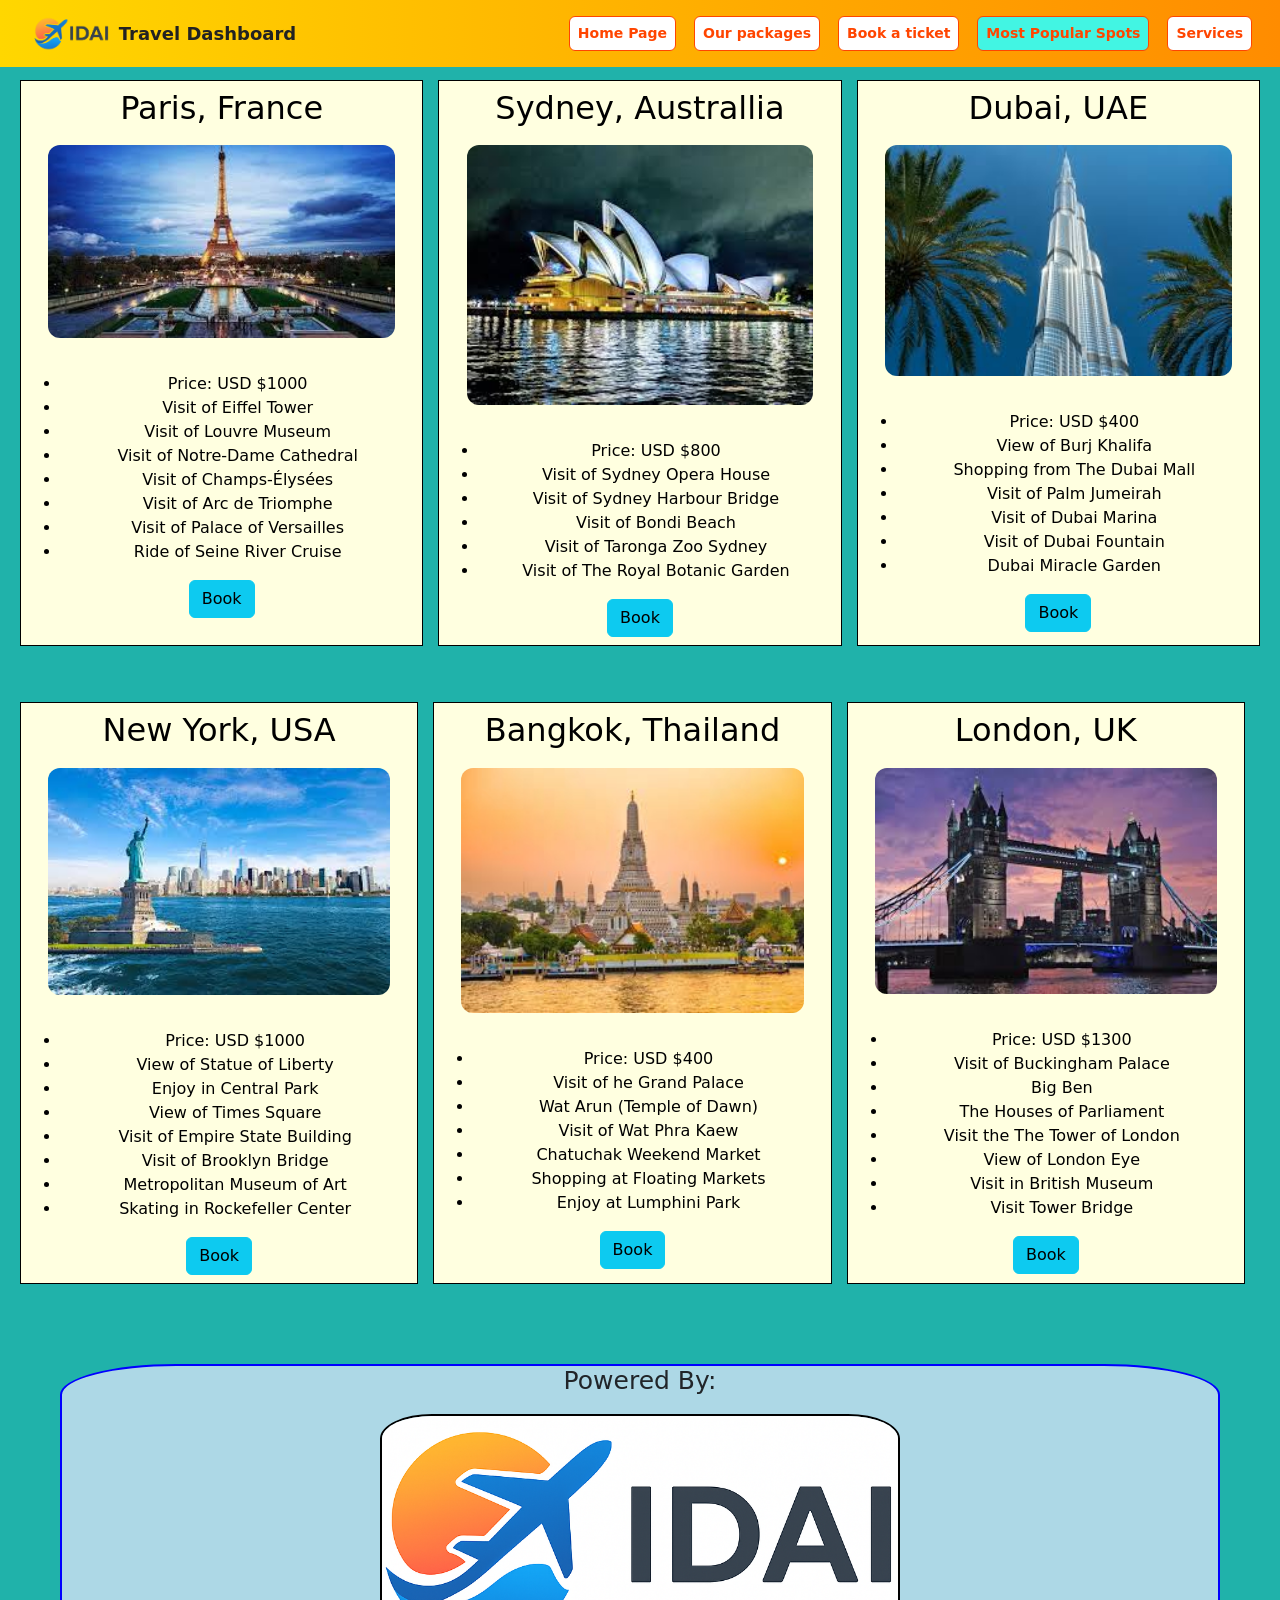
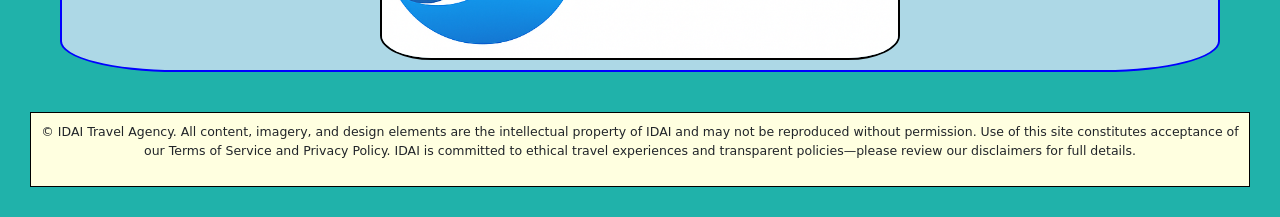
<file: Spots.html>
<!DOCTYPE html>
<html>
<head>
	<meta charset="utf-8">
	<meta name="viewport" content="width=device-width, initial-scale=1">
	<title>Most Popular Tourist Spots</title>
<meta name="author" content="Rayaan Tasnim">
<meta name="description" content="Discover the most popular global tourist spots curated by the IDAI Travel Agency. Browse budget-friendly and premium vacation itineraries for iconic cities including Paris, Sydney, Dubai, New York, Bangkok, and London, complete with landmark tours, cultural sightseeing, and pricing data.">
<meta name="keywords" content="IDAI Tourist Spots, IDAI Travel Itineraries, global vacation destinations, Rayaan Tasnim, IDAI Sovereign Nation, Paris Eiffel Tower tour, Sydney Opera House, Dubai Burj Khalifa, New York Times Square, London Buckingham Palace, Bangkok Grand Palace travel plans">
	<link href="https://cdn.jsdelivr.net/npm/bootstrap@5.3.8/dist/css/bootstrap.min.css" rel="stylesheet" integrity="sha384-sRIl4kxILFvY47J16cr9ZwB07vP4J8+LH7qKQnuqkuIAvNWLzeN8tE5YBujZqJLB" crossorigin="anonymous">
	<script src="https://cdn.jsdelivr.net/npm/bootstrap@5.3.8/dist/js/bootstrap.bundle.min.js" integrity="sha384-FKyoEForCGlyvwx9Hj09JcYn3nv7wiPVlz7YYwJrWVcXK/BmnVDxM+D2scQbITxI" crossorigin="anonymous"></script>
	<link rel="stylesheet" type="text/css" href="Nav.css">

	<style>

		.main{
			gap:15px;

			div{
				width:33%;
				border: 0.25px black solid;
				background:lightyellow;
			} 
		}

		.p-2{
			img{
				width: auto !important;
				width: 90% !important;
			}
		}

		footer{
			font-weight:normal;
			font-size:15px;
			margin:10px;
			text-align:center;
			border:0.5px black solid;
			background:lightyellow;
		}

		@media (max-width: 1100px) {
		  #main-content {
		    font-size:10px;
		    margin-top: 100px; !important;
		  }
		}

		@media (max-width: 1100px) {
			.p-2{
				width: 95% !important;
				margin-right: 0px !important;
				width: auto;
				gap:0px;
			}

		  .main {
		    flex-direction: column !important;

		    li{
		    	font-size:15px;
		    }
		  }

		  .main{
		  	gap: 10px !important;
		  	div{
		  		width: auto;
		  		margin-right: 0px !important;
		  	}
		  }

		  #im{
		  	width: 0%;
		  }

		  .main div {
		    width: 90% !important;
		  }
		}
	</style>

</head>
<body style="background:lightseagreen;">

	<div id="layout" class="d-flex"> 
<nav class="navbar navbar-expand-lg">
    <div class="container-fluid">
        <img src="Logo f.png" id="special-image">
      <a class="navbar-brand" href="#">Travel Dashboard</a>
      <button class="navbar-toggler" type="button" data-bs-toggle="collapse" 
              data-bs-target="#navbarNav" aria-controls="navbarNav" 
              aria-expanded="false" aria-label="Toggle navigation">
        <span class="navbar-toggler-icon"></span>
      </button>
      <div class="collapse navbar-collapse" id="navbarNav">
        <ul class="navbar-nav ms-auto">
          <li class="nav-item"><a class="nav-link" href="Navbar by Boosttrap.html">Home Page</a></li>
          <li class="nav-item"><a class="nav-link" href="Reserve.html">Our packages</a></li>
          <li class="nav-item"><a class="nav-link" href="Offer.html">Book a ticket</a></li>
          <li class="nav-item"><a class="nav-link special" href="Spots.html">Most Popular Spots</a></li>
          <li class="nav-item"><a class="nav-link" href="Service.html">Services</a></li>
        </ul>
      </div>
    </div>
  </nav>
        </div>

    <!-- Main Content -->
    <div class="flex-grow-1" id="main-content">
    	
        <div class="d-flex flex-row mb-3 main" style="color:black;">
		<div class="p-2">
			<center>
				<h2>Paris, France</h2>
				<img src="Paris.jpg" width="100%"><br><br>
				<ul>
					<li>Price: USD $1000</li>
					<li>Visit of Eiffel Tower</li>
					<li>Visit of Louvre Museum</li>
					<li>Visit of Notre-Dame Cathedral</li>
					<li>Visit of Champs-Élysées</li>
					<li>Visit of Arc de Triomphe</li>
					<li>Visit of Palace of Versailles</li>
					<li>Ride of Seine River Cruise</li>
				</ul>
				<a href="Offer.html" class="btn btn-info">Book</a>
			</center>
		</div>

		<div class="p-2">
			<center>
				<h2>Sydney, Australlia</h2>
				<img src="Sydney 3.jpg "width="100%"><br><br>
				<ul>
					<li>Price: USD $800</li>
					<li>Visit of Sydney Opera House</li>
					<li>Visit of Sydney Harbour Bridge</li>
					<li>Visit of Bondi Beach</li>
					<li>Visit of Taronga Zoo Sydney</li>
					<li>Visit of The Royal Botanic Garden</li>
				</ul>
				<a href="Offer.html" class="btn btn-info">Book</a>
			</center></div>

		<div class="p-2">
			<center>
				<h2>Dubai, UAE</h2>
				<img src="Dubai.jpg" width="100%"><br><br>
				<ul>
					<li>Price: USD $400</li>
					<li>View of Burj Khalifa</li>
					<li>Shopping from The Dubai Mall</li>
					<li>Visit of Palm Jumeirah</li>
					<li>Visit of Dubai Marina</li>
					<li>Visit of Dubai Fountain</li>
					<li>Dubai Miracle Garden</li>
				</ul>
				<a href="Offer.html" class="btn btn-info">Book</a>
			</center>
		</div>

	</div>
	</div>
    </div>

    <div class="flex-grow-1" id="main-content" style="margin-top:20px; gap:15px;">
        <div class="d-flex flex-row mb-3 main" style="color:black;">
		<div class="p-2">
			<center>
				<h2>New York, USA</h2>
				<img src="New York.jpg" width="100%"><br><br>
				<ul>
					<li>Price: USD $1000</li>
					<li>View of Statue of Liberty</li>
					<li>Enjoy in Central Park</li>
					<li>View of Times Square</li>
					<li>Visit of Empire State Building</li>
					<li>Visit of Brooklyn Bridge</li>
					<li>Metropolitan Museum of Art</li>
					<li>Skating in Rockefeller Center</li>
				</ul>
				<a href="Offer.html" class="btn btn-info">Book</a>
			</center>
		</div>

		<div class="p-2">
			<center>
				<h2>Bangkok, Thailand</h2>
				<img src="Bangkok.jpg "width="100%"><br><br>
				<ul>
					<li>Price: USD $400</li>
					<li>Visit of he Grand Palace</li>
					<li>Wat Arun (Temple of Dawn)</li>
					<li>Visit of Wat Phra Kaew</li>
					<li>Chatuchak Weekend Market</li>
					<li>Shopping at Floating Markets</li>
					<li>Enjoy at Lumphini Park</li>
				</ul>
				<a href="Offer.html" class="btn btn-info">Book</a>
			</center></div>

		<div class="p-2">
			<center>
				<h2>London, UK</h2>
				<img src="London.jpg" width="100%"><br><br>
				<ul>
					<li>Price: USD $1300</li>
					<li>Visit of Buckingham Palace</li>
					<li>Big Ben</li>
					<li>The Houses of Parliament</li>
					<li>Visit the The Tower of London</li>
					<li>View of London Eye</li>
					<li>Visit in British Museum</li>
					<li>Visit Tower Bridge</li>
				</ul>
				<a href="Offer.html" class="btn btn-info">Book</a>
			</center>
		</div><br><br><br>
	</div><br>

		<div class="power">
            <center>
                <h6>Powered By:</h6>
                <a href="https://rayaantasnim.github.io/username.github.io-IDAI-company-/"><img src="Final Logo.png"></a>
            </center>
        </div>


	<footer>
            <p>© IDAI Travel Agency. All content, imagery, and design elements are the intellectual property of IDAI and may not be reproduced without permission. Use of this site constitutes acceptance of our Terms of Service and Privacy Policy. IDAI is committed to ethical travel experiences and transparent policies—please review our disclaimers for full details.</p>
    </footer>  
	</div> 
    </div>
</div>
</body>
</html>
</file>
<file: Air.css>
.para1{
	font-size:20px;
	font-family:Times New Roman;
	text-align:center;
}

.para2{
	font-size:30px;
	font-family:Algerian;
	text-align:center;
}

.para3{
	font-family:Vrinda;
	font-size:20px;
	background:lightsalmon;
	color:black;
}

.para4{
	font-family:Vrinda;
	font-size:17px;
	background:lightskyblue;
	color:black;
	width:400px;
	text-align:center;

	input:hover{
		background-color:white;
		font-size:15px;
		height:20px;
		color:black;
	}
}

.para5{
	label{
		background:lightskyblue;
		color:black;
	}

	input{
		background:lightskyblue;
		color:black;
	}
}

.para6{
	padding:5px;
	padding-top:15px;
}

button{
	font-size:25px;
	font-family:Vrinda;
	text-align:center;
	background:gold;
	cursor:pointer;
}

button:hover{
	transform:scale(1.3);
	color:black;
	background:linear-gradient(to right, lightyellow);
	border-radius:35%;
}

input:hover{
	background-color:lightpink;
	color:black;
	height:27px;
	font-size:24px;
}

form{
	font-size:22px;
} 

body{
	background-color:lightblue;
	background-size:50%;
	background-attachment: fixed;
	color:red;
}

select{
	height:30px;
	background:lightblue;
	font-size:20px;
}

h4{
	font-size:30px;
	background:linear-gradient(lightpink,lightblue);
	border-radius:35%;
}

h3{
	font-size:45px;
	background:linear-gradient(pink,lightblue);
}

p{
	font-size:20px;
	font-family:Vrinda;
}

.but{
	height:40px;
}
</file>
<file: Nav.css>
/* Reset */
* {
  margin: 0;
  padding: 0;
  box-sizing: border-box;
}

.power{
  margin: 40px !important;
  border-radius: 10% !important;
  background-color:lightblue !important;
  border: 2px blue solid !important;

  img{
    border-radius: 10% !important;
    border: 2px black solid !important;
    width: 45% !important;
  }

  h6{
    font-size: 25px !important;
  }
}
  
body {
  margin: 0 !important;
  padding: 0 !important;
  margin-top: 60px !important; /* space for fixed navbar */
}

/* Images */
img {
  width: 45%;
  transition: all 0.3s ease;
  border-radius: 12px;
  margin: 10px; /* border removed */
}

img:hover {
  opacity: 0.95;
  transform: scale(1.05);
  box-shadow: 0 0 12px #FF8C00;
}

img:active {
  transform: scale(0.95);
}

/* Events Section Image */
.section.events img {
  border-radius: 10px;
  box-shadow: 0 3px 8px rgba(0,0,0,0.2);
  max-width: 100%;
  height: auto;
  border: none; /* ensure no border */
}

/* Responsive Image */
@media (max-width: 1100px) {
.power{
    margin-left: 5px !important;
    margin-right: 5px !important;

    img{
      margin: 0px !important;
      padding: 5px;
      width: 65%;
    }
  }

  .section.events img{
    width: 99%;
    border: none;
  }

  img{
    width: 90%;
    border: none;
  }

  .section img{
    width: 99%;
    border: none;
  }

}

.serve{
  p{
    text-align: justify;
    font-family: Vrinda;
    font-weight: normal;
  }
}

footer{
  font-weight: normal;
  text-align: justify;
  padding: 10px;
  margin:10px;
  font-size: 12.5px !important;
  margin-top: 0px !important;
  border: 1.5px black solid;
}

/* Navbar */
.navbar {
  background: linear-gradient(90deg, #FFD700, #FF8C00);
  position: fixed;
  top: 0;
  left: 0;
  width: 100%;
  z-index: 1000;
  margin: 0 !important;
  padding: 6px 12px; /* reduce height */
  min-height: 55px;
}

#special-image {
  height: 35px; /* logo size */
  width: auto;
  margin-right: 10px;
}

.navbar-brand {
  font-weight: bold;
  color: #222 !important;
  font-size: 18px;
  flex-shrink: 0;
  white-space: nowrap;
}

.navbar-toggler {
  margin-left: auto;
  flex-shrink: 0;
  white-space: nowrap;
  align-self: center;
  border: none;
}

/* Collapse container default (desktop) */
.navbar-collapse {
  justify-content: flex-end;
}

/* Base Section */
.section {
  background: linear-gradient(145deg, #ffffff, #f2f6ff);
  padding: 40px;
  border-radius: 14px;
  transition: all 0.4s ease;
  box-shadow: 0 6px 14px rgba(0,0,0,0.08);
  border: 1px solid rgba(0,0,0,0.05);
  margin-left: 25px;
  margin-right: 25px;
}

/* Hover Effect */
.section:hover {
  transform: translateY(-10px) scale(1.03);
  box-shadow: 0 18px 40px rgba(0,0,0,0.18);
  border-color: rgba(0,120,255,0.4);
}

/* Paragraph inside section */
.section p {
  font-size: 18px;
  font-family: Vrinda;
  text-align: justify;
}

/* Headings inside section */
.section h1 {
  font-size: 28px;
  color: #FF8C00;
  text-align: center;
}

.section h2 {
  font-size: 32px;
  color: black;
  background-color: lightyellow;
  margin-bottom: 15px;
  text-align: center;
  font-weight: bold;
}

/* h6 inside section */
.section h6 {
  font-size: 15px;
}

/* Ordered list inside section */
.section ol li {
  margin: 3px !important;
}

/* Blockquote inside section */
.section blockquote {
  background-color: #f5f8fa;
  border-left: 6px solid #1e90ff;
  padding: 20px 25px;
  margin: 15px 0;
  font-style: italic;
  font-size: 1.05rem;
  line-height: 1.6;
  color: #333;
  border-radius: 8px;
  transition: transform 0.3s ease, box-shadow 0.3s ease;
}

.section blockquote::after {
  content: attr(data-author);
  display: block;
  margin-top: 10px;
  font-style: normal;
  font-weight: bold;
  color: #1e90ff;
  text-align: right;
}

.section blockquote:hover {
  transform: translateY(-5px);
  box-shadow: 0 10px 20px rgba(0, 0, 0, 0.08);
}

.para {
  width: auto;
  text-align: justify;
  margin: 0px;
  padding: 15px;
  border: 1.5px solid #1a6bed;
  border-radius: 10px;
  transition: all 0.3s ease; /* smooth transition */
}

.para:hover {
  transform: scale(1.03); /* slight zoom effect */
  border-color: #0d47a1;   /* darker border on hover */
  box-shadow: 0 4px 12px rgba(26, 107, 237, 0.3); /* subtle glow */
}

@media (max-width: 1100px) {

  .section {
    margin-left: 3px;
    margin-right: 3px;
    width: auto;
    padding: 15px;
  }

  .section img {
    width: 99%;
  }

  .section p {
    font-size: 14px;
  }

  .section h1 {
    font-size: 20px;
  }

  .section.anthem p {
    font-size: 14px;
  }

  .section.events img {
    width: 99%;
  }

}

/* Desktop menu inline */
@media (min-width: 992px) {
  .navbar-nav {
    flex-direction: row; /* horizontal */
    gap: 10px;
  }

  .nav-item {
    width: auto;
  }

  .nav-link {
    display: inline-block;
    background-color: #fff;
    color: #FF4500 !important;
    font-weight: 600;
    font-size: 14px;
    padding: 6px 10px;
    margin: 0 4px;
    border-radius: 6px;
    border: 1px solid #FF4500;
    transition: all 0.3s ease;
    text-decoration: none;
    width: auto;
  }

  .nav-link:hover {
    background-color: #FFD700;
    color: #111 !important;
    box-shadow: 0 0 12px #FF8C00;
    transform: scale(1.08);
  }

  /* Hide toggler on desktop */
  .navbar-toggler {
    display: none;
  }
}

/* Mobile collapse override */
@media (max-width: 991px) {
  .navbar-collapse {
    width: 100%;
    flex-direction: column; /* stack vertically */
    align-items: flex-start;
    background: linear-gradient(90deg, #FFD700, #FF8C00);
    padding: 8px 12px;
  }

  .navbar-nav {
    width: 100%;
    flex-direction: column !important;
  }

  .nav-item {
    width: 100%;
  }

  .nav-link {
    display: block;
    background-color: #fff;
    color: #FF4500 !important;
    font-weight: 600;
    font-size: 14px;
    padding: 8px 12px;
    margin: 4px 0;
    border-radius: 6px;
    border: 1px solid #FF4500;
    transition: all 0.3s ease;
    text-decoration: none;
    width: 100%;
  }

  .nav-link:hover {
    background-color: #FFD700;
    color: #111 !important;
    box-shadow: 0 0 12px #FF8C00;
    transform: scale(1.08);
  }
}

.special {
  background-color: #42f5e3;
}

.special:hover {
  background: #42f5e3;
}

/* Sidebar */
#sidebar {
  width: 180px;
  height: 100vh;
  position: fixed;
  top: 0;
  left: 0;
}

#nav-links a {
  width: auto;
}

/* Main content */
#main-content {
  margin: 0 !important;
  padding: 20px;
  width: 100%;
}

@media (max-width: 1100px) {
  #layout {
    display: block;
  }

  #sidebar {
    position: sticky !important;
    top: 0;
    z-index: 1000;
    display: flex;
    flex-wrap: nowrap;
    align-items: center;
    justify-content: flex-start;
    gap: 12px;
    width: 100%;
    padding: 10px 16px;
    border-right: none;
    border-bottom: 3px solid black;
    background-color: #007bff;
    color: white;
    height: auto;
  }

  #sidebar img {
    height: 40px;
    width: auto;
    margin-right: 12px;
    background: lightyellow;
    padding: 6px;
    flex-shrink: 0;
  }

  #nav-links {
    display: flex;
    flex-wrap: nowrap;
    gap: 10px;
    overflow-x: auto;
    -webkit-overflow-scrolling: touch;
  }

  #nav-links a {
    width: auto;
  }

  #nav-links h4 {
    display: none;
  }

  #nav-links a {
    display: inline-flex;
    align-items: center;
    justify-content: center;
    flex: 0 0 auto;
    min-width: 90px;
    padding: 8px 12px;
    font-size: 14px;
    white-space: nowrap;
    border-radius: 6px;
    background: #28a745;
    color: white;
    text-decoration: none;
  }

  #nav-links a:hover {
    background: #218838;
  }

  #nav-links a.btn {
    display: inline-flex !important;
    width: auto !important;
  }

  #main-content {
    margin-left: 0 !important;
    padding: 16px;
    margin-top: 0;
  }
}


@media (max-width: 1100px){
  nav{
    height: auto;
    max-height:20px;

    a{
      margin-bottom:5px;
      padding:5px !important;
    }

    img{
      width: auto;
      margin-top:auto;
    }

    button{
      font-size: auto;
    }
  }

.power{
  img{
    border-radius: 10% !important;
    border: 2px black solid !important;
    width: 75% !important;
  }
}
}
</file>
<file: Res.css>
/* Reset */
body {
  margin: 0;
  padding: 0;
}

/* Headings */
h1 {
  font-size: 25px;   /* corrected px */
}

h2 {
  font-size: 17.5px;
}

/* Sign form */
.sign form {
  margin-left: 0;   /* was 220px, now 0 */
}

.sign form select {
  width: 175px;
}

/* Heading class */
.h {
  margin-left: 0;   /* was 500px, now 0 */
  font-size: 30px;
  font-family: Algerian;
  margin-top: 20px;
}

/* Footer */
footer {
  font-weight: normal;
  font-size: 15px;
  text-align: center;
  border: 0.5px solid black;
  background: lightyellow;
  padding: 10px;
  margin: 0;
  width: 90%;
  box-sizing: border-box;
  display: block;
}

/* Main content blocks */
.main {
  display: flex;
  flex-direction: row;   /* default: side by side */
  gap: 20px;
}

.main div {
  border: 0.25px solid black;
  background: lightyellow;
}

/* Remove unwanted top margin from main content */
#main-content {
  margin-top: 0 !important;   /* overrides inline margin-top:20px */
}


/* Responsive: below 1100px */
@media screen and (max-width: 1100px) {
  .main {
    display: flex !important;
    flex-direction: column !important;
    align-items: stretch !important;
    gap: 20px;
  }

  .main .p-2 {
    width: 100% !important;
    margin-bottom: 20px;
  }

  #main-content {
    margin-left: 10px !important;
    font-size: 15px;
  }

  #d {
    width: 60% !important;
    display: block;
    margin: 0 auto;
  }

  img {
    max-width: 90% !important;
    height: auto !important;
  }
}
</file>
